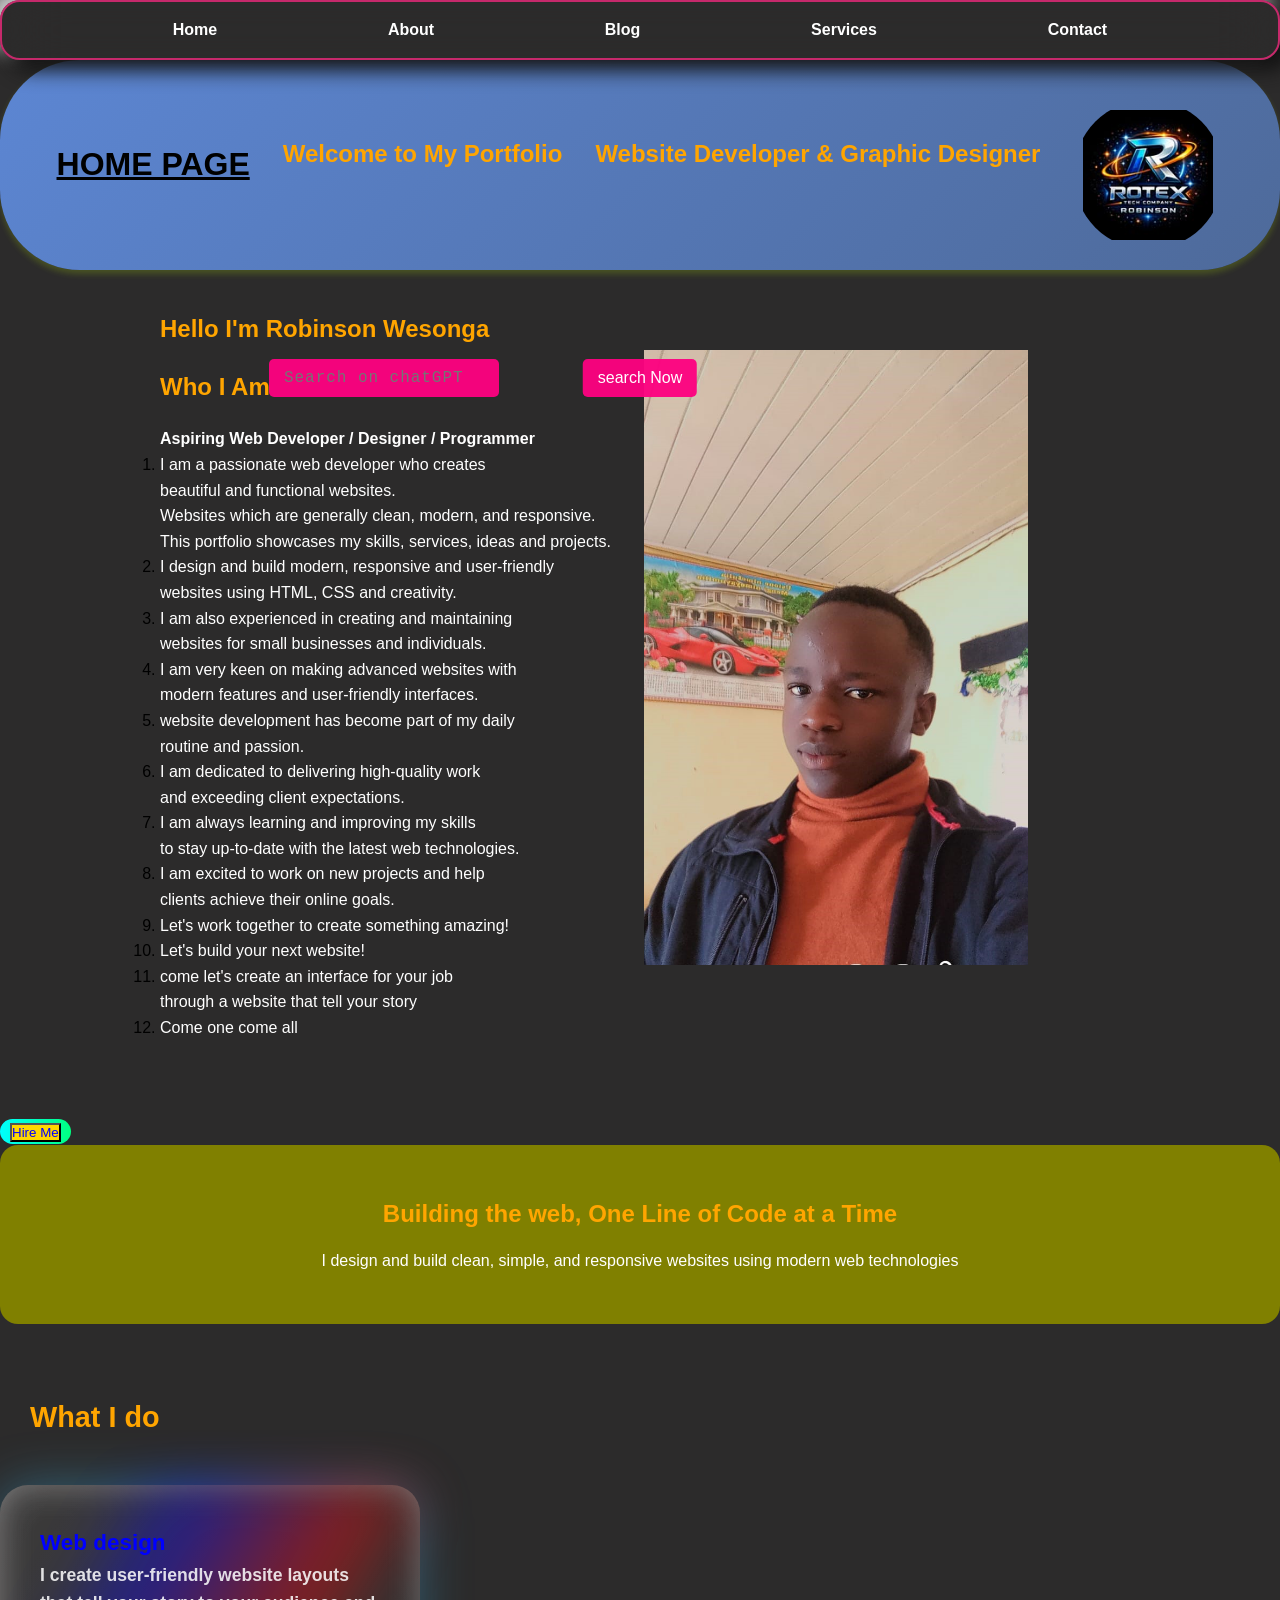
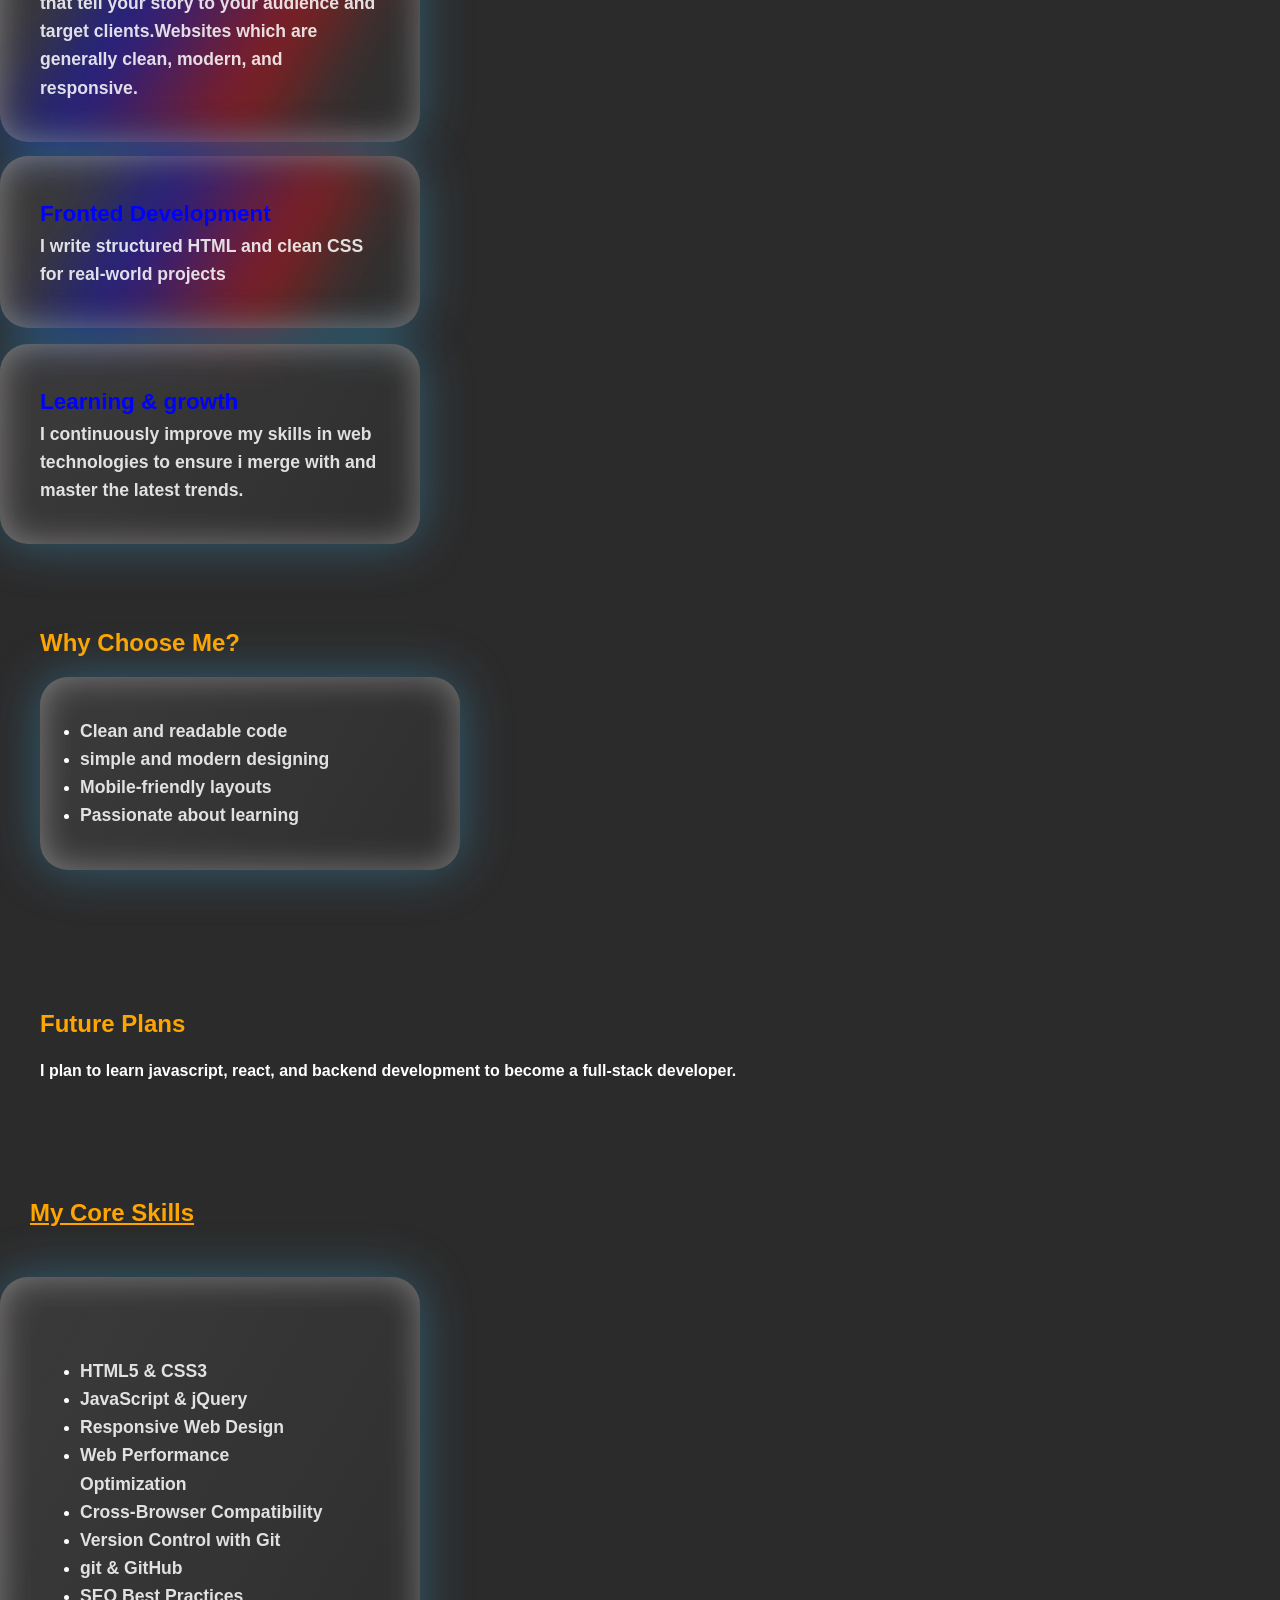
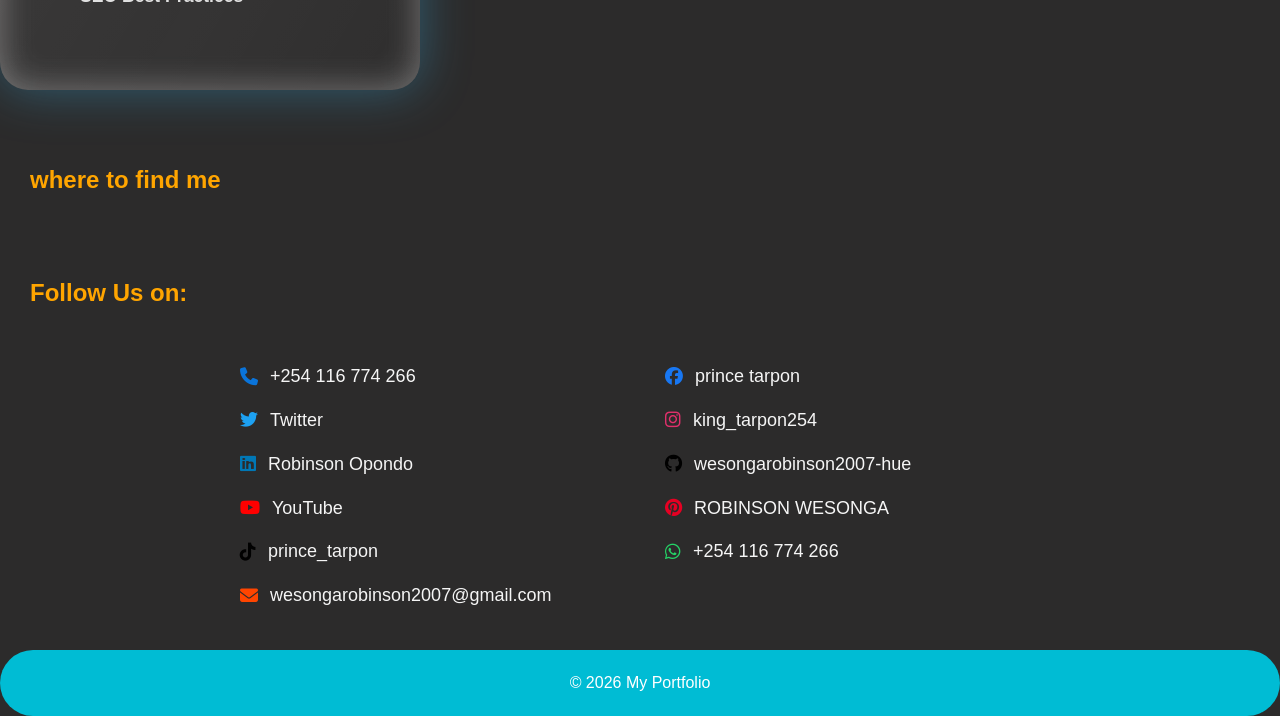
<file: index.html>
<!DOCTYPE html>
<html lang="en">

<head>
    <meta charset="UTF-8">
    <title>My Portfolio | Home</title>
    <!--CSS-->
    <link rel="stylesheet" href="style.css">
    <!--Font Awesome CDN for icons-->
    <link rel="stylesheet" href="https://cdnjs.cloudflare.com/ajax/libs/font-awesome/6.4.0/css/all.min.css">
</head>

<body>


    <nav class="sidebar">
        <ul>
            <li><a href="index.html">Home</a></li>
            <li><a href="about.html">About</a></li>
            <li><a href="blog.html">Blog</a></li>
            <li><a href="services.html">Services</a></li>
            <li><a href="contact.html">Contact</a></li>
        </ul>
    </nav>

    <header>
        <h1 style="color: black; text-decoration: underline;">HOME PAGE</h1>
        <h2>Welcome to My Portfolio</h1>
            <h2>Website Developer & Graphic Designer</h2>
            <img class="logo" src="images/642961616_18037178177574374_8759530237700538439_n.jpg" alt="image.png">
    </header>

    <form action="https://www.chatGPT.com/results">
        <input type="text" placeholder="Search on chatGPT" name="search_query" class="search-bar">


        <button class="search-button">search Now</button>
    </form>

    <main  class="main-body">
    
        <div class="main-body-div">
        <div class="main-div">
            </div>

        <h2>Hello I'm <span class="typing"></span></h1>

            <h2>Who I Am</h2>
            <p><b>Aspiring Web Developer / Designer / Programmer</b></p>
            <ol>
                <li>
                    <p>I am a passionate web developer who creates<br> beautiful and functional websites.<br>Websites
                        which are
                        generally clean, modern, and responsive.<br>This portfolio showcases my skills, services, ideas
                        and
                        projects.</p>
                </li>
                <li>
                    <p>
                        I design and build modern, responsive and user-friendly<br> websites using HTML, CSS and
                        creativity.
                    </p>
                </li>
                <li>
                    <p>I am also experienced in creating and maintaining<br> websites for small businesses and
                        individuals.</p>
                </li>
                <li>
                    <p> I am very keen on making advanced websites with<br> modern features and user-friendly
                        interfaces.</p>
                </li>
                <li>
                    <p>website development has become part of my daily<br> routine and passion.</p>
                </li>
                <li>
                    <p> I am dedicated to delivering high-quality work<br> and exceeding client expectations.</p>
                </li>
                <li>
                    <p> I am always learning and improving my skills<br> to stay up-to-date with the latest web
                        technologies.</p>
                </li>
                <li>
                    <p> I am excited to work on new projects and help <br>clients achieve their online goals.</p>
                </li>
                <li>
                    <p> Let's work together to create something amazing!</p>
                </li>
                <li>
                    <p>Let's build your next website!</p>
                </li>
                <li>
                    <p>come let's create an interface for your job<br> through a website that tell your story</p>
                </li>
                <li>
                    <p>Come one come all</p>
                </li>
            </ol>
        </div>
        

            <div>
            <img class="Home" src="images/WhatsApp Image 2026-03-26 at 9.16.12 PM.jpeg"
                alt="personal image">
            </div>
            </div>
            </main>
            <a href="contact.html" class="button"><button style="color: blue; background-color: gold;">Hire
                    Me</button></a>
    </section>

    <section class="hero">
        <h2>Building the web, One Line of Code at a Time</h2>
        <p>
            I design and build clean, simple, and responsive websites using modern web technologies
        </p>
    </section>

    <section class="Content" style="font-size: larger; color: blue;">
        <h2 style="padding: 30px;">What I do</h2>
        <div class="grid">
            <div class="card">
                <h3><b>Web design</h3>
                <p>I create user-friendly website layouts that tell your story to your audience and target
                    clients.Websites which are generally clean, modern, and responsive.</p>

            </div>

            <div class="card">
                <h3>Fronted Development</h3>
                <p>I write structured HTML and clean CSS for real-world projects</p>
            </div>
            <div class="card">
                <h3>Learning & growth</h3>
                <p>I continuously improve my skills in web technologies to ensure i merge with and master the latest
                    trends.</p>
            </div>
        </div>
    </section>

    <section style="padding: 40px;" class="Content">
        <h2>Why Choose Me?</h2>
        <div class="card">
            <ul style="color: white;">
                <li>
                    <p>Clean and readable code</p>
                </li>
                <li>
                    <p>simple and modern designing</p>
                </li>
                <li>
                    <p>Mobile-friendly layouts</p>
                </li>
                <li>
                    <p>Passionate about learning</p>
                </li>
            </ul>
        </div>
    </section>

    <section style="padding: 40px;" class="Content">
        <h2>Future Plans</h2>
        <p>
            I plan to learn javascript, react, and backend development to become a full-stack developer.
        </p>
    </section>




    <section class="Content">
        <h2 style="text-decoration: underline; padding: 30px;"><b>My Core Skills</b></h2>
        <div class="card">
            <ul style="padding: 40px; color: white;">
                <li>
                    <p>HTML5 & CSS3</p>
                </li>
                <li>
                    <p>JavaScript & jQuery
                </li>
                </li>
                <li>
                    <p>Responsive Web Design</p>
                </li>
                <li>
                    <p>Web Performance Optimization</p>
                </li>
                <li>
                    <p>Cross-Browser Compatibility</p>
                </li>
                <li>
                    <p>Version Control with Git</p>
                </li>
                <li>
                    <p>git & GitHub
                    <p>
                </li>
                <li>
                    <p>SEO Best Practices
                    <p>
                </li>
            </ul>
        </div>
    </section>

    <section>
        <h2 style="padding: 30px;">where to find me</h2>

        <h2 class="reach" style="padding: 30px;">Follow Us on:</b></h2>

        <ul class="contacts">
            <li><i class="fa-solid fa-phone phone"> </i><a href="tel:+254116774266">+254 116 774 266</a></li>
            <li><i class="fa-brands fa-facebook facebook"></i> <a href="https://facebook.com/Prince Tarpon"
                    target="_blank">prince tarpon</a></li>
            <li><i class="fa-brands fa-twitter twitter"></i><a href="https://twitter.com" target="_blank">Twitter</a>
            </li>
            <li><i class="fa-brands fa-instagram instagram"></i> <a href="https://instagram.com/king_tarpon254"
                    target="_blank">king_tarpon254</a></li>
            <li><i class="fa-brands fa-linkedin linkedin"></i> <a href="https://linkedin.com/in/Robinson Opondo"
                    target="_blank">Robinson Opondo</a></li>
            <li><i class="fa-brands fa-github github"></i> <a href="https://github.com/wesongarobinson2007-hue"
                    target="_blank">wesongarobinson2007-hue</a></li>
            <li><i class="fa-brands fa-youtube youtube"></i> <a href="https://youtube.com" target="_blank">YouTube</a>
            </li>
            <li><i class="fa-brands fa-pinterest pinterest"></i> <a href="https://pinterest.com/ROBINSON WESONGA"
                    target="_blank">ROBINSON WESONGA</a></li>
            <li><i class="fa-brands fa-tiktok tiktok"></i> <a href="https://www.tiktok.com/prince_tarpon"
                    target="_blank">prince_tarpon</a></li>
            <li> <i class="fa-brands fa-whatsapp whatsapp"></i> <a href="https://wa.me/254116774266"
                    target="_blank">+254 116 774 266</a></li>
            <li><i class="fa-solid fa-envelope email"></i><a
                    href="mailto:wesongarobinson2007@gmail.com">wesongarobinson2007@gmail.com</a> </li>
        </ul>
    </section>
    <script src="Script.js"></script>


    <footer>
        <p>© 2026 My Portfolio</p>
    </footer>

</body>

</html>
</file>
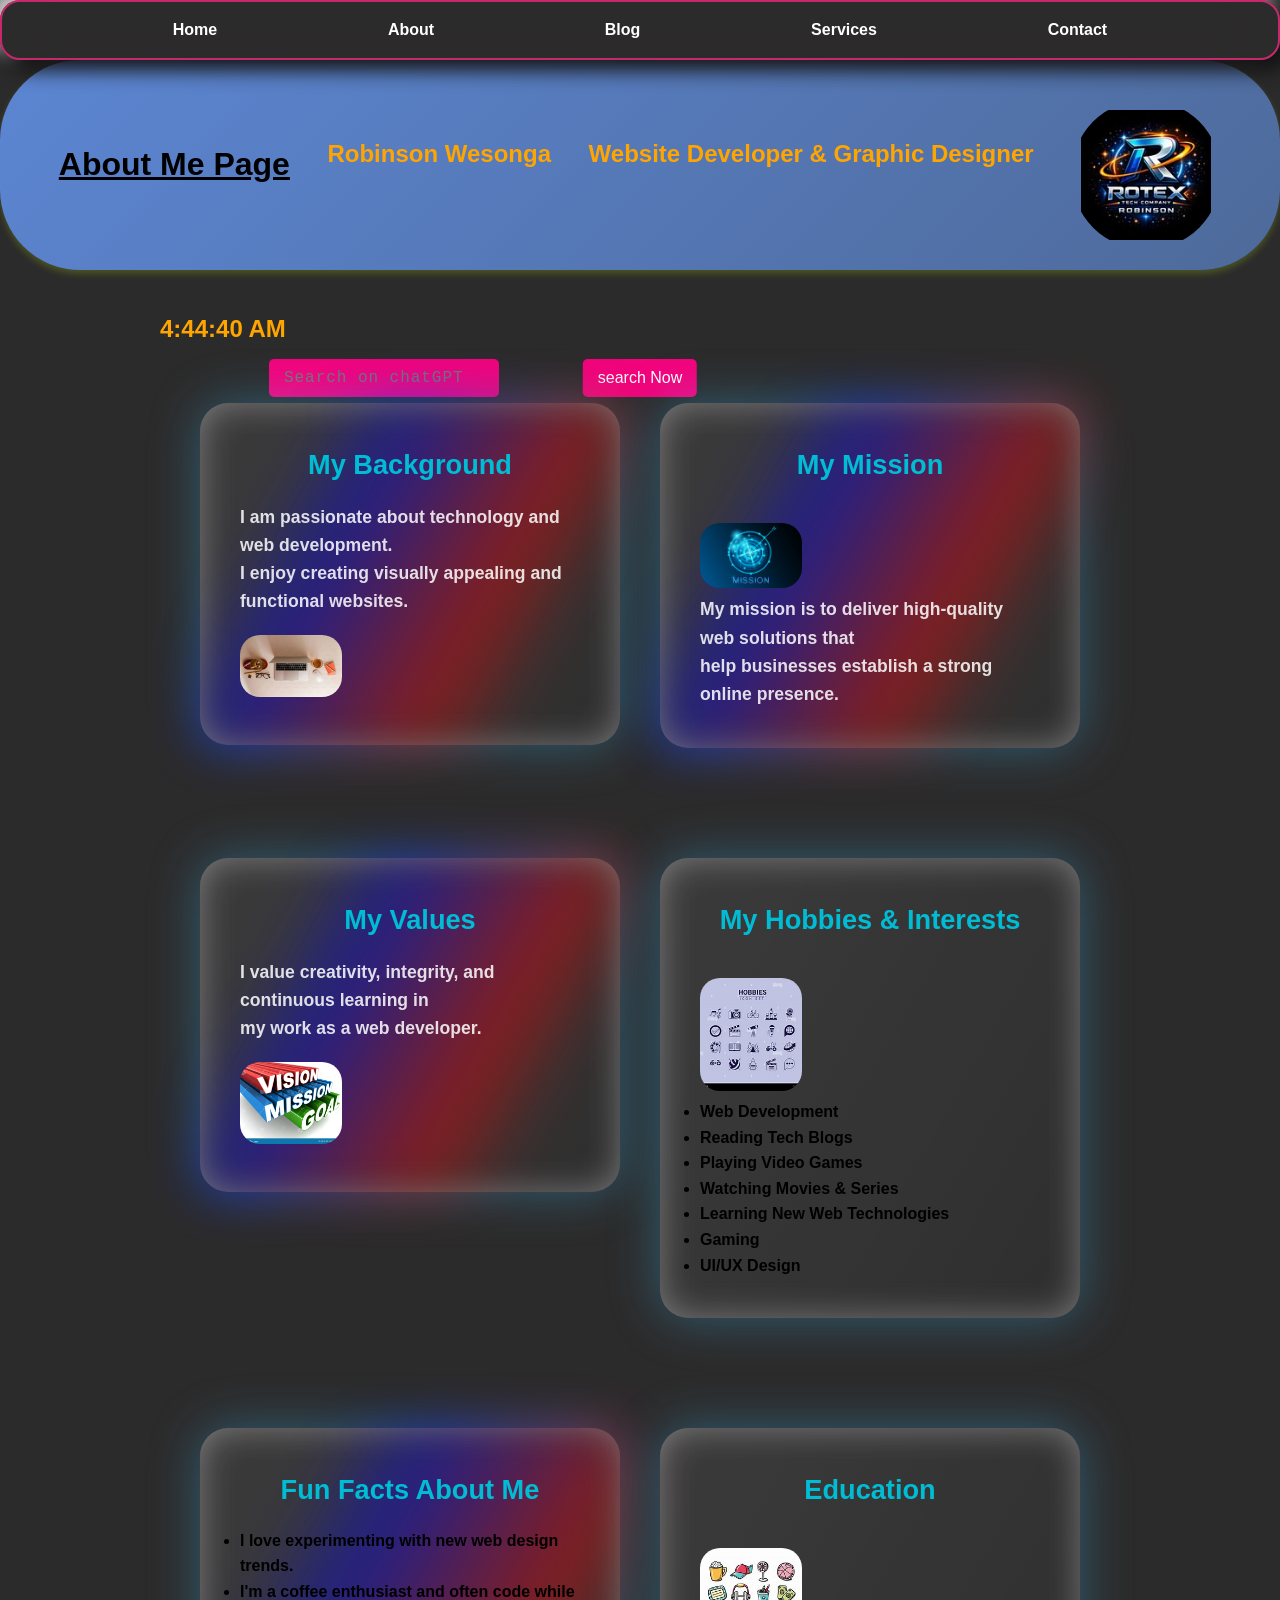
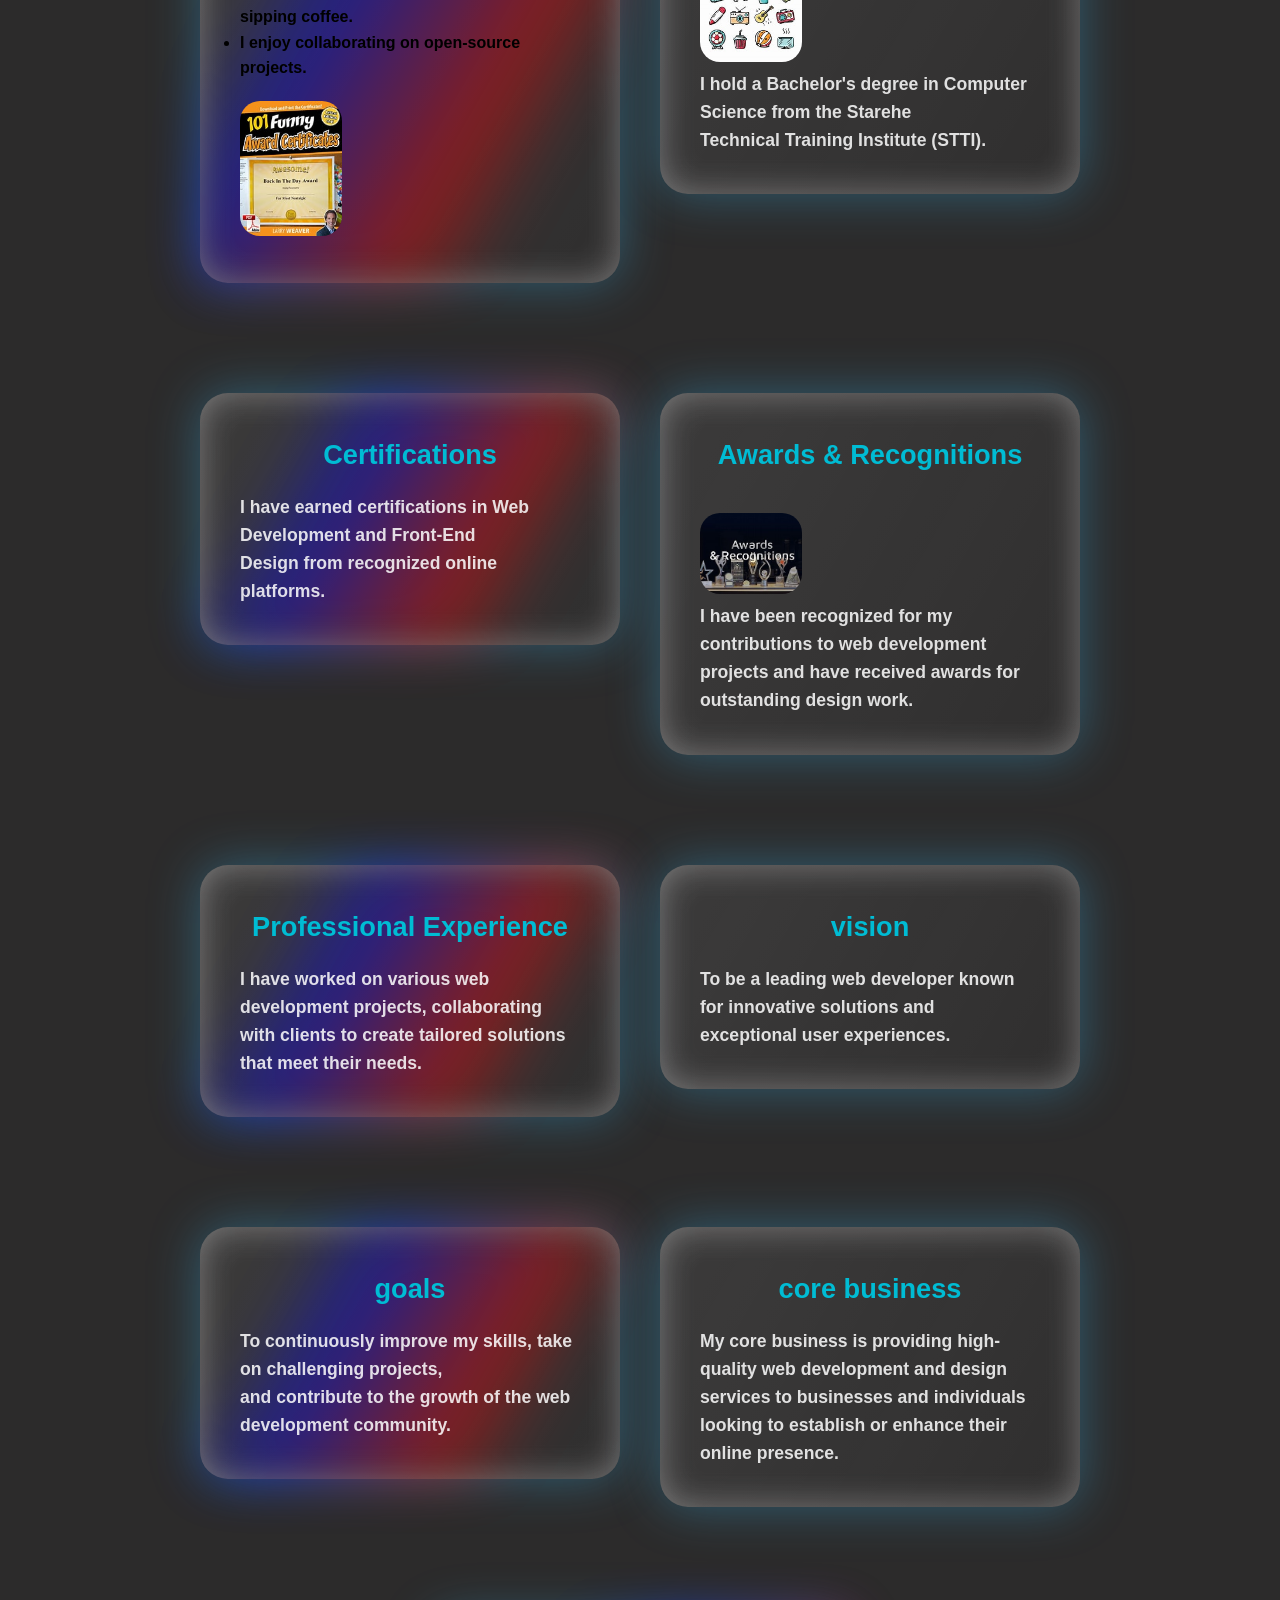
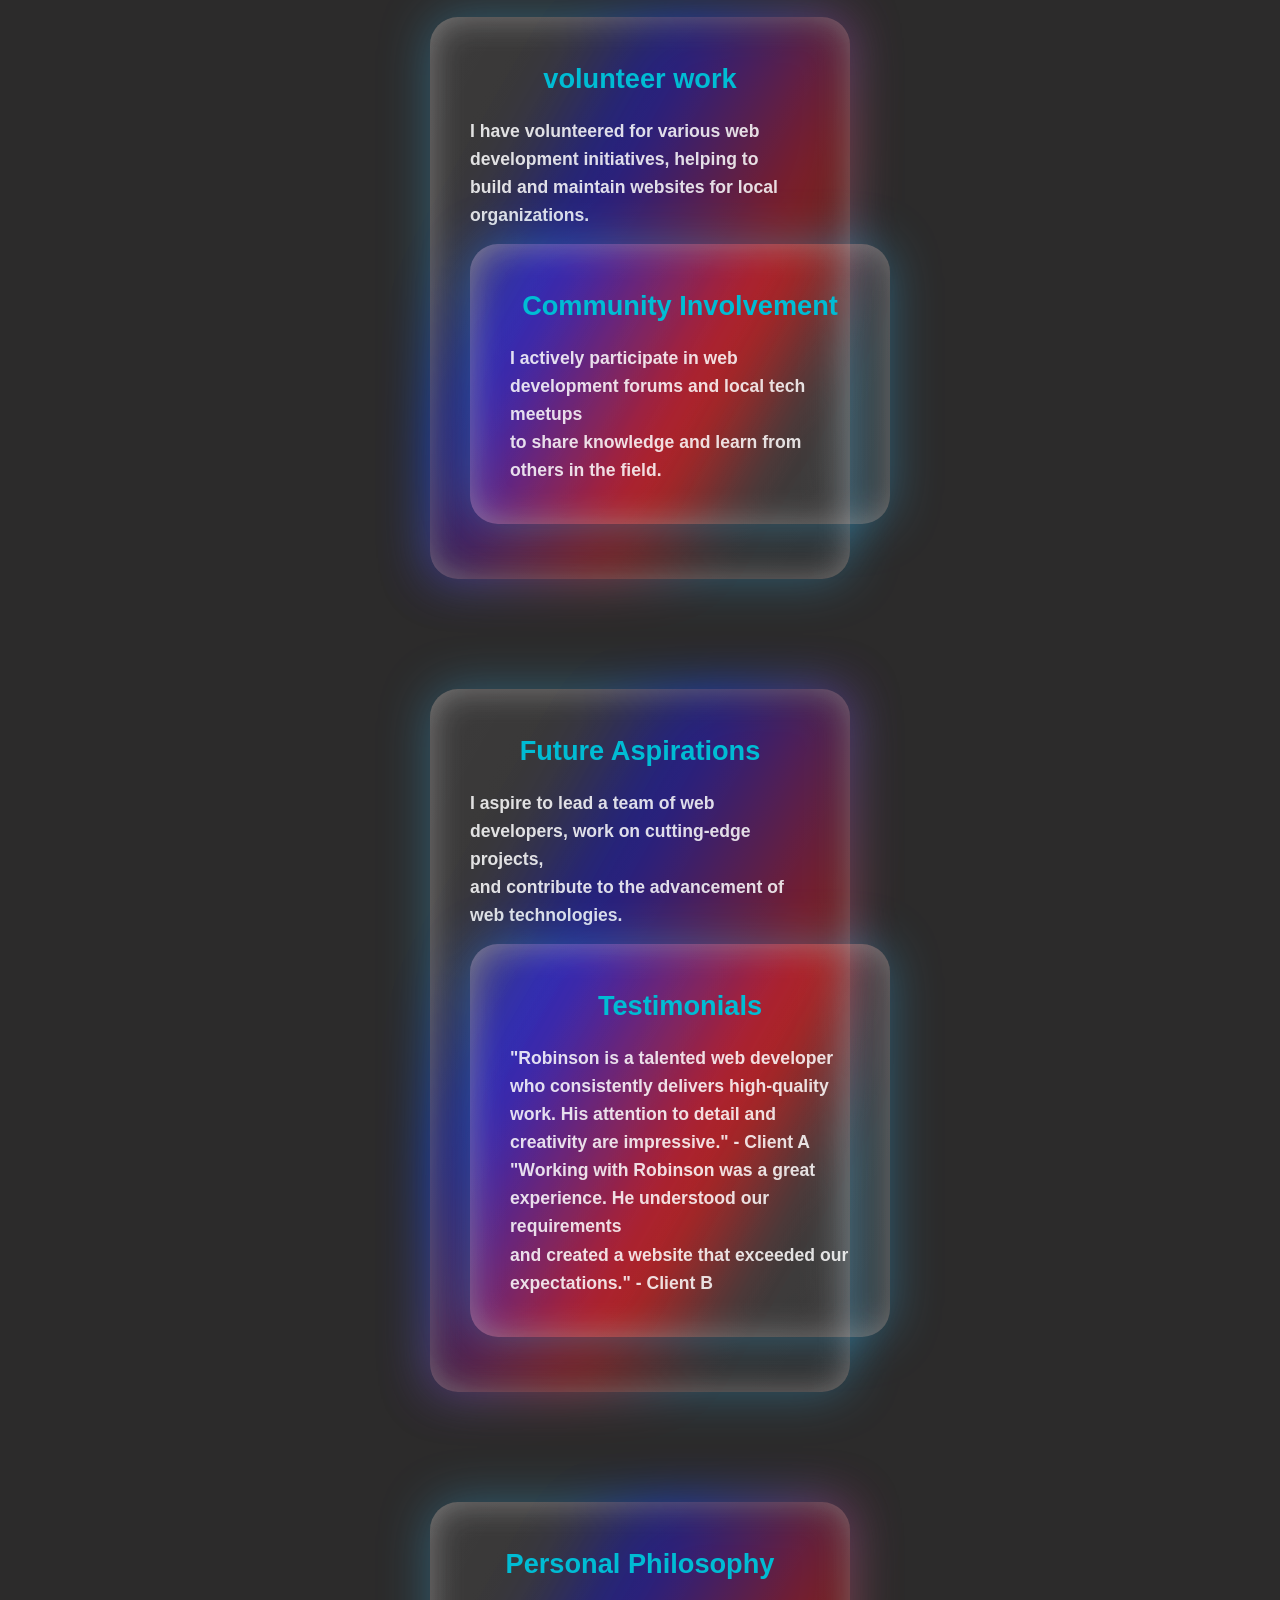
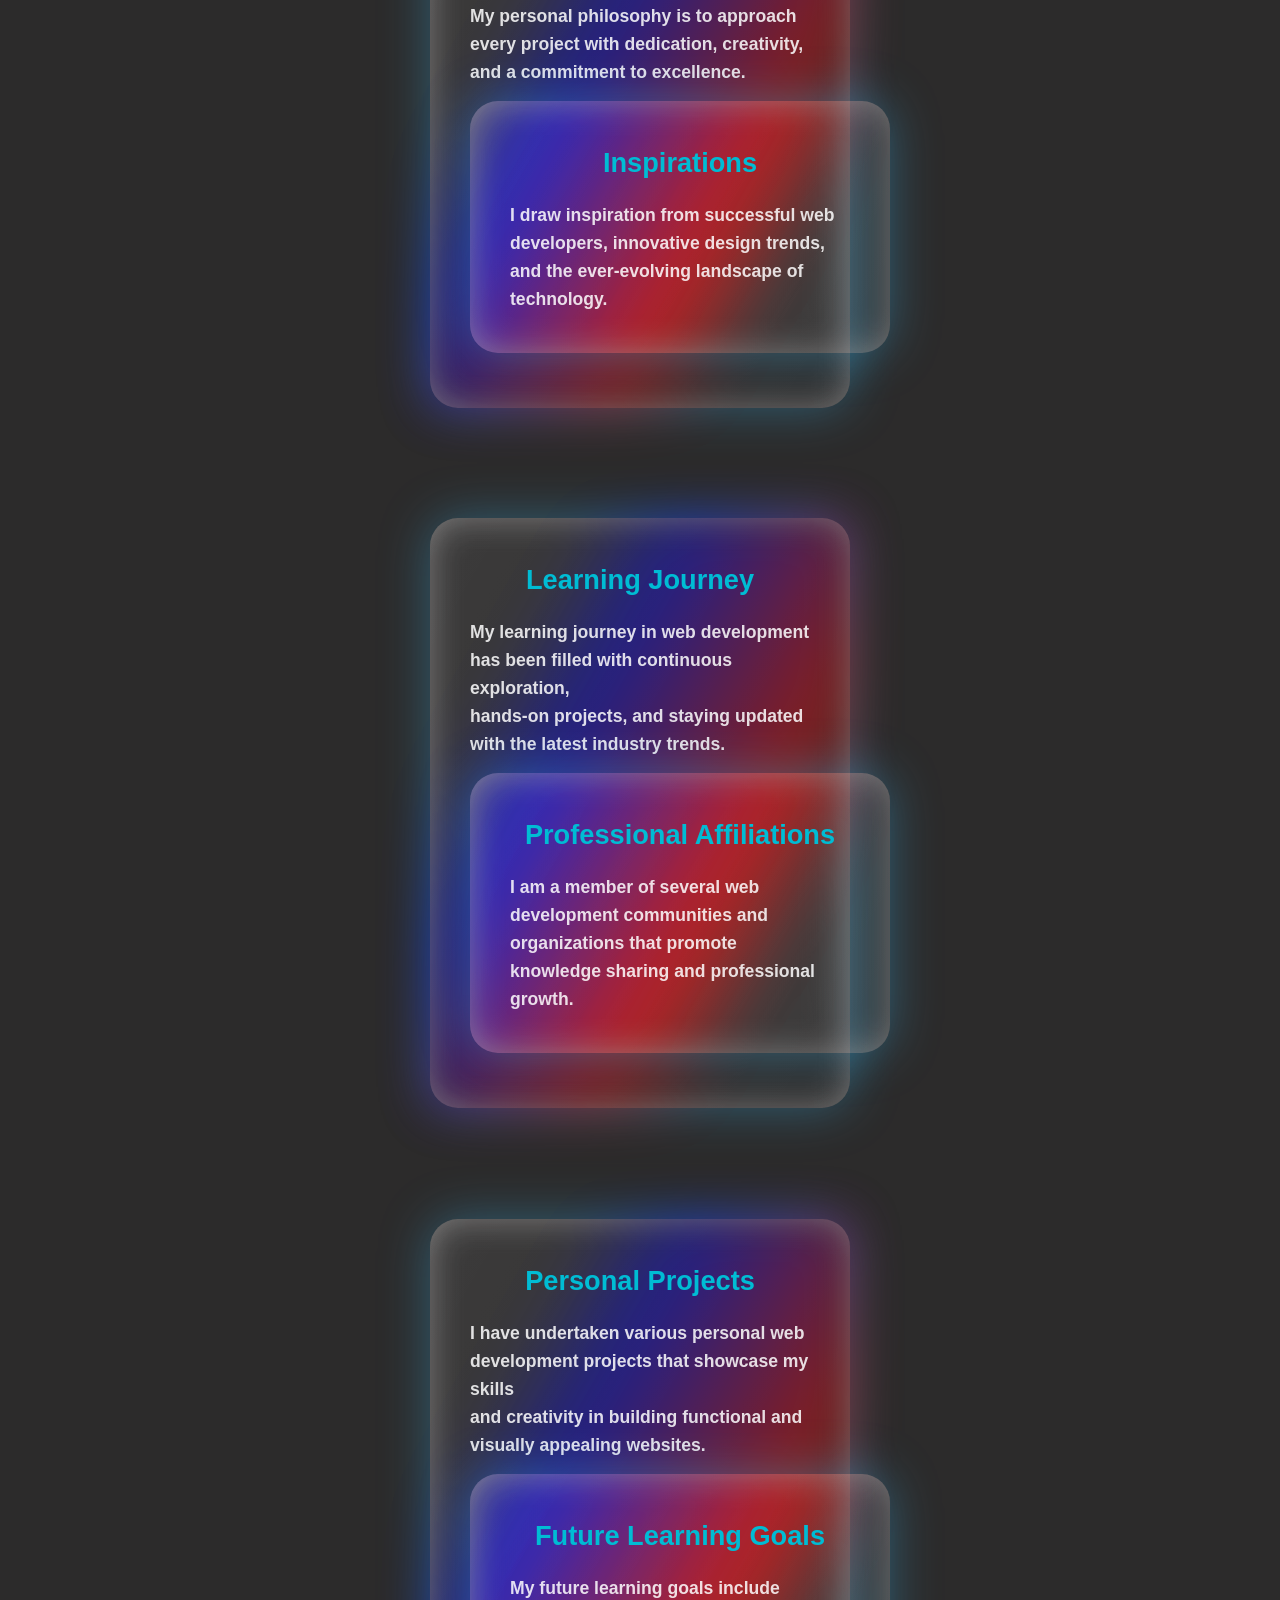
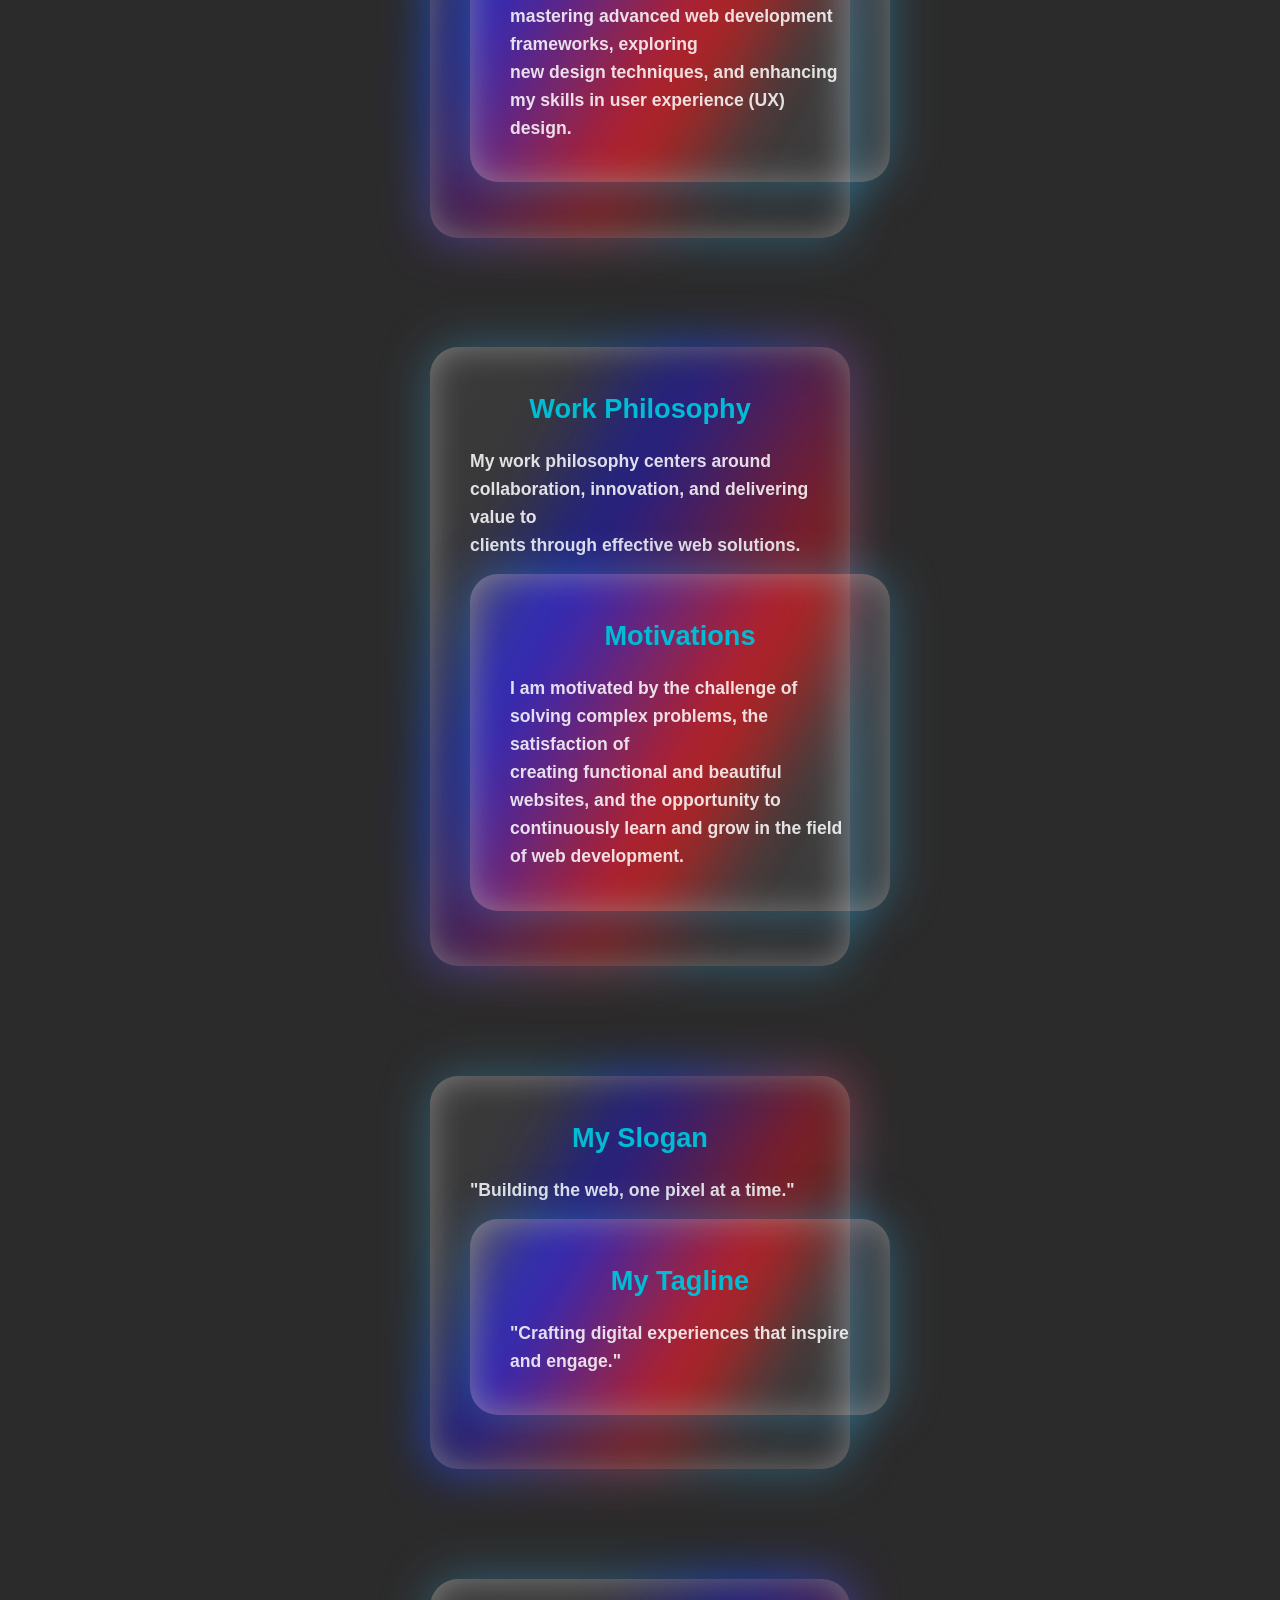
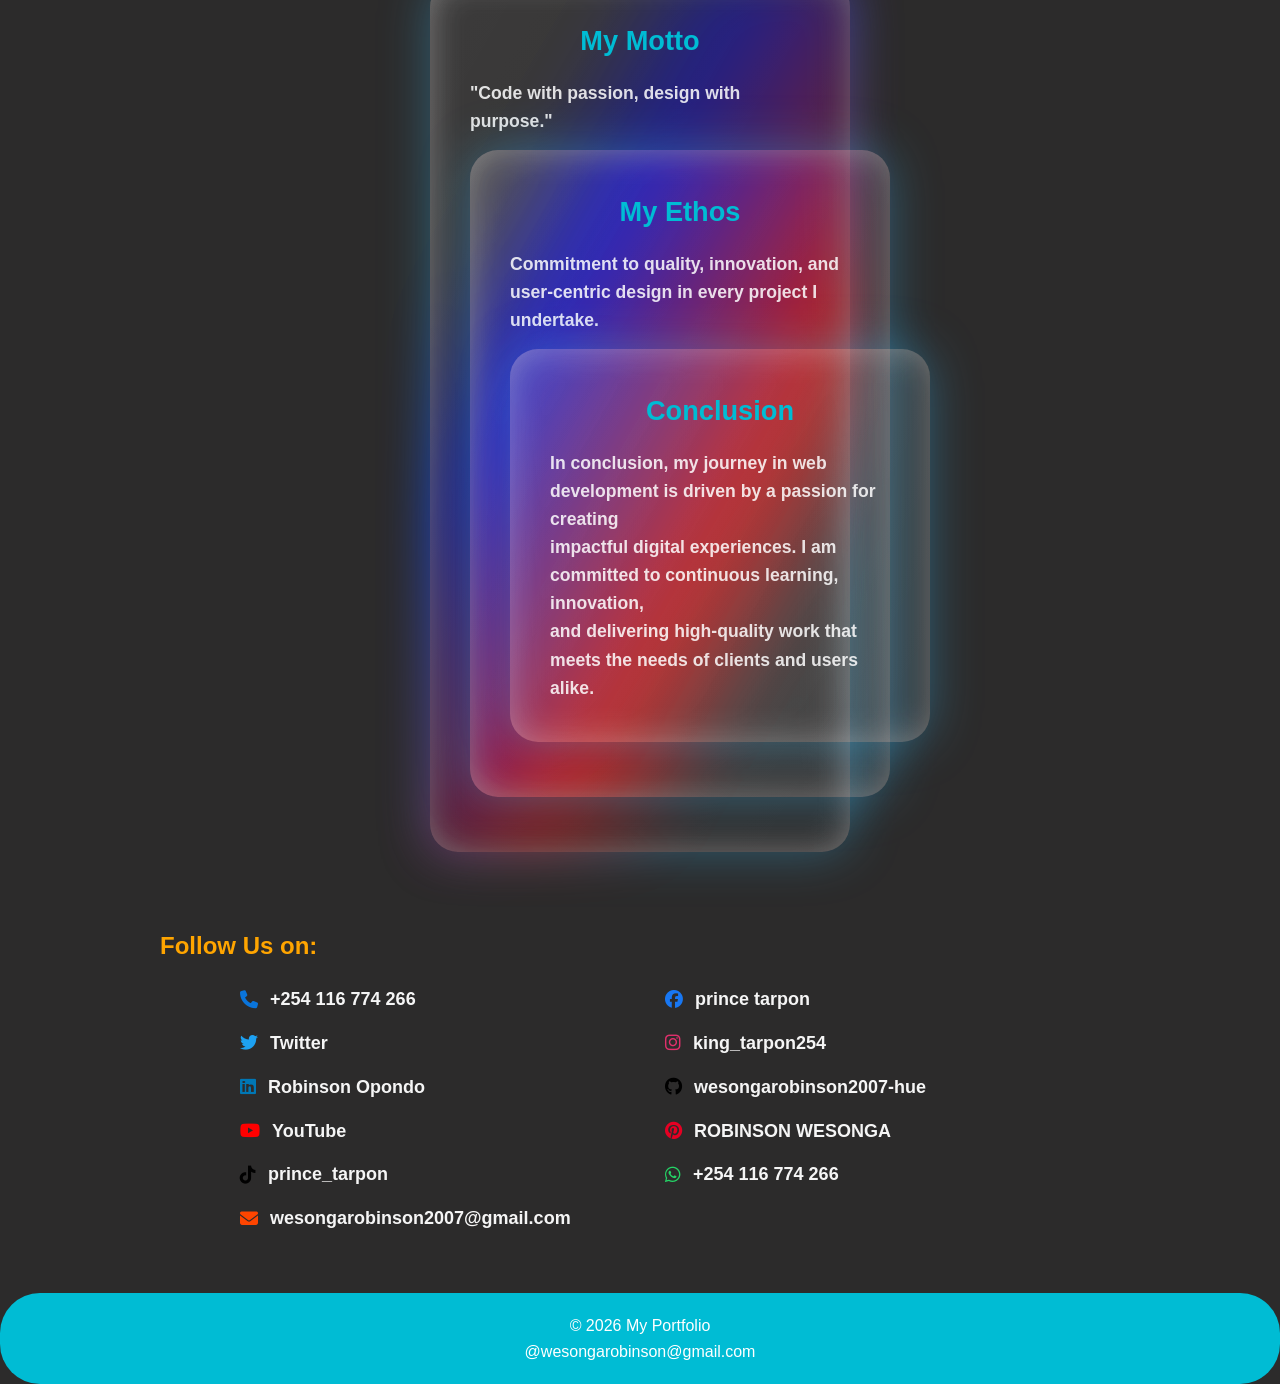
<file: about.html>
<!DOCTYPE html>
<html>

<head>
    <title>About Me</title>
    <!--CSS-->
    <link rel="stylesheet" href="style.css">
    <!--Font Awesome CDN for icons-->
    <link rel="stylesheet" href="https://cdnjs.cloudflare.com/ajax/libs/font-awesome/6.4.0/css/all.min.css">
</head>

<body>


    <nav class="sidebar">
        <ul>
            <li><a href="index.html">Home</a></li>
            <li><a href="about.html">About</a></li>
            <li><a href="blog.html">Blog</a></li>
            <li><a href="services.html">Services</a></li>
            <li><a href="contact.html">Contact</a></li>
        </ul>
    </nav>

    <header>
        <h1 style="text-decoration: underline; color: black;">About Me Page</h1>
        <h2 class="typing"></h2>
        <h2 class="typing">Website Developer & Graphic Designer</h2>
        <img class="logo" src="images/642961616_18037178177574374_8759530237700538439_n.jpg" alt="image.png">
    </header>

    <form action="https://www.chatGPT.com/results">
        <input type="text" placeholder="Search on chatGPT" name="search_query" class="search-bar">


        <button class="search-button">search Now</button>
    </form>

    <main>
        <h2 id="timebox"></h2>

        <!--== My Background section==-->
        <section class="one">
            <div class="card">
                <h2 style="text-align: center;"><b>My Background</h2>
                <div class="mission">
                    <p>
                        I am passionate about technology and web development.<br> I enjoy creating visually appealing
                        and
                        functional
                        websites.
                    </p>
                    <img class="image" src="images/OIP.webp" alt="">
                </div>
            </div>


            <!--== My Mission section==-->

            <div class="card">
                <h2 style="text-align: center;">My Mission</h2>
                <div class="mission">
                    <img class="image"
                        src="images/futuristic-mission-concept-an-arrow-and-darts-target-glowing-symbols-and-text-technology-abstract-mission-illustration-graphic-design-concept-of-business-mission-glow-in-the-dark-background-vector.jpg"
                        alt="">
                    <p>
                        My mission is to deliver high-quality web solutions that<br> help businesses establish a strong
                        online
                        presence.
                    </p>
                </div>
            </div>
        </section>

        <!--== My Values section ==-->
        <section class="one">
            <div class="card">
                <h2 style="text-align: center;">My Values</h2>
                <div class="mission">
                    <p>
                        I value creativity, integrity, and continuous learning in<br> my work as a web developer.
                    </p>
                    <img class="image" src="images/vision-mission-concept-words-goal-zooming-view-44158782.webp" alt="">
                </div>
            </div>


            <!--== My Hobbies & Interests section ==-->

            <div class="card">
                <h2 style="text-align: center;">My Hobbies & Interests</h2>
                <div class="mission">
                    <img class="image" src="images/OIP.jpg" alt="">
                    <ul>
                        <li>Web Development</li>
                        <li>Reading Tech Blogs</li>
                        <li>Playing Video Games</li>
                        <li>Watching Movies & Series</li>
                        <li>Learning New Web Technologies</li>
                        <li>Gaming</li>
                        <li>UI/UX Design</li>
                    </ul>
                </div>
            </div>
        </section>

        <!--== Fun Facts About Me section ==-->
        <section class="one">
            <div class="card">
                <h2 style="text-align: center;">Fun Facts About Me</h2>
                <div class="mission">
                    <ul>
                        <li>I love experimenting with new web design trends.</li>
                        <li>I'm a coffee enthusiast and often code while sipping coffee.</li>
                        <li>I enjoy collaborating on open-source projects.</li>
                    </ul>
                    <img class="image" src="images/OIP (1).jpg" alt="">
                </div>
            </div>

            <!--== Education section ==-->

            <div class="card">
                <h2 style="text-align: center;">Education</h2>
                <div class="mission">
                    <img class="image" src="images/OIP (2).jpg" alt="">

                    <p>I hold a Bachelor's degree in Computer Science from the Starehe<br> Technical Training Institute
                        (STTI).
                    </p>
                </div>
            </div>
        </section>

        <!--== Certifications section ==-->
        <section class="one">
            <div class="card">
                <h2 style="text-align: center;">Certifications</h2>
                <div class="mission">
                    <p>I have earned certifications in Web Development and Front-End<br> Design from recognized online
                        platforms.
                    </p>
                </div>
            </div>


            <!--== Awards & Recognitions section ==-->

            <div class="card">
                <h2 style="text-align: center;">Awards & Recognitions</h2>
                <div class="mission">

                    <img class="image" src="images/OIP (3).jpg" alt="">
                    <p>
                        I have been recognized for my contributions to web development
                        projects and have received awards for outstanding design work.
                    </p>
                </div>
            </div>
        </section>

        <!--== Professional Experience section ==-->
        <section class="one">
            <div class="card">
                <h2 style="text-align: center;">Professional Experience</h2>
                <div class="mission">
                    <p>I have worked on various web development projects, collaborating<br> with clients to create
                        tailored
                        solutions that meet their needs.</p>
                </div>
            </div>


            <!--== Vision section ==-->

            <div class="card">
                <h2 style="text-align: center;">vision</h2>
                <div class="mission">
                    <p>To be a leading web developer known for innovative solutions and<br> exceptional user
                        experiences.</p>
                </div>
            </div>
        </section>

        <!--== Goals section ==-->
        <section class="one">
            <div class="card">
                <h2 style="text-align: center;">goals</h2>
                <div class="mission">
                    <p>To continuously improve my skills, take on challenging projects,<br> and contribute to the growth
                        of the
                        web
                        development community.</p>
                </div>
            </div>

            <!--==our core business section-->

            <div class="card">
                <h2 style="text-align: center;">core business</h2>
                <div class="mission">
                    <p>My core business is providing high-quality web development and design<br> services to businesses
                        and
                        individuals looking to establish or enhance their online presence.</p>
        </section>

        <!--== Volunteer Work section ==-->
        <section class="one">
            <div class="card">
                <h2 style="text-align: center;">volunteer work</h2>
                <div class="mission">
                    <p>I have volunteered for various web development initiatives, helping to<br> build and maintain
                        websites
                        for
                        local organizations.</p>


                    <!--== Community Involvement section ==-->

                    <div class="card">
                        <h2 style="text-align: center;">Community Involvement</h2>
                        <div class="mission">
                            <p>I actively participate in web development forums and local tech meetups<br> to share
                                knowledge and learn
                                from
                                others in the field.</p>
        </section>

        <!--== Future Aspirations section ==-->
        <section class="one">
            <div class="card">
                <h2 style="text-align: center;">Future Aspirations</h2>
                <div class="mission">
                    <p>I aspire to lead a team of web developers, work on cutting-edge projects,<br> and contribute to
                        the
                        advancement of web technologies.</p>


                    <!--== Testimonials section section==-->

                    <div class="card">
                        <h2 style="text-align: center;">Testimonials</h2>
                        <div class="mission">
                            <p>"Robinson is a talented web developer who consistently delivers high-quality<br> work.
                                His attention to
                                detail and creativity are impressive." - Client A</p>
                            <p>"Working with Robinson was a great experience. He understood our requirements<br> and
                                created a website
                                that
                                exceeded our expectations." - Client B</p>
        </section>

        <!--== Personal Philosophy section-->
        <section class="one">
            <div class="card">
                <h2 style="text-align: center;">Personal Philosophy</h2>
                <div class="mission">
                    <p>My personal philosophy is to approach every project with dedication, creativity,<br> and a
                        commitment to
                        excellence.</p>


                    <!--== Inspirations section==-->

                    <div class="card">
                        <h2 style="text-align: center;">Inspirations</h2>
                        <div class="mission">
                            <p>I draw inspiration from successful web developers, innovative design trends,<br> and the
                                ever-evolving
                                landscape of technology.</p>
                        </div>
        </section>

        <!--== Learning Journey section==-->
        <section class="one">
            <div class="card">
                <h2 style="text-align: center;">Learning Journey</h2>
                <div class="mission">
                    <p>My learning journey in web development has been filled with continuous exploration,<br> hands-on
                        projects, and staying updated with the latest industry trends.</p>
                </div>


                <!--== Personal Affiliation Section==-->

                <div class="card">
                    <h2 style="text-align: center;">Professional Affiliations</h2>
                    <div class="mission">
                        <p>I am a member of several web development communities and organizations that promote<br>
                            knowledge sharing
                            and professional growth.</p>
                    </div>
        </section>

        <!--== Personal Project Section==-->
        <section class="one">
            <div class="card">
                <h2 style="text-align: center;">Personal Projects</h2>
                <div class="mission">
                    <p>I have undertaken various personal web development projects that showcase my skills<br> and
                        creativity in
                        building functional and visually appealing websites.</p>
                </div>

                <!--== Future Learning Goal Section==-->

                <div class="card">
                    <h2 style="text-align: center;">Future Learning Goals</h2>
                    <div class="mission">
                        <p>My future learning goals include mastering advanced web development frameworks, exploring<br>
                            new design
                            techniques, and enhancing my skills in user experience (UX) design.</p>
                    </div>
        </section>

        <!--== Work Philosophy section ==-->
        <section class="one">
            <div class="card">
                <h2 style="text-align: center;">Work Philosophy</h2>
                <div class="mission">
                    <p>My work philosophy centers around collaboration, innovation, and delivering value to<br> clients
                        through
                        effective web solutions.</p>
                </div>


                <!--== Motivations section ==-->

                <div class="card">
                    <h2 style="text-align: center;">Motivations</h2>
                    <div class="mission">
                        <p>I am motivated by the challenge of solving complex problems, the satisfaction of<br> creating
                            functional
                            and
                            beautiful websites, and the opportunity to <br>continuously learn and grow in the field of
                            web
                            development.
                        </p>
                    </div>
        </section>

        <!--== My Slogan Section ==-->
        <section class="one">
            <div class="card">
                <h2 style="text-align: center;">My Slogan</h2>
                <div class="mission">
                    <p>"Building the web, one pixel at a time."</p>
                </div>


                <!--== tagline section ==-->

                <div class="card">
                    <h2 style="text-align: center;">My Tagline</h2>
                    <div class="mission">
                        <p>"Crafting digital experiences that inspire and engage."</p>
                    </div>
        </section>

        <!--== my motto section ==-->
        <section class="one">
            <div class="card">
                <h2 style="text-align: center;">My Motto</h2>
                <div class="mission">
                    <p>"Code with passion, design with purpose."</p>
                </div>


                <!--== My Ethos Section ==-->

                <div class="card">
                    <h2 style="text-align: center;">My Ethos</h2>
                    <div class="mission">
                        <p>Commitment to quality, innovation, and user-centric design in every project I undertake.</p>
                    </div>


                    <!--== conclusion section ==-->

                    <div class="card">
                        <h2 style="text-align: center;">Conclusion</h2>
                        <div class="mission">
                            <p>In conclusion, my journey in web development is driven by a passion for creating<br>
                                impactful digital
                                experiences. I am committed to continuous learning, innovation, <br>and delivering
                                high-quality work
                                that
                                meets the needs of clients and users alike.</p>
                        </div>
        </section>
        <h2 class="reach">Follow Us on:</h2>

        <ul class="contacts">
            <li><i class="fa-solid fa-phone phone"> </i><a href="tel:+254116774266">+254 116 774 266</a></li>
            <li><i class="fa-brands fa-facebook facebook"></i> <a href="https://facebook.com/Prince Tarpon"
                    target="_blank">prince tarpon</a></li>
            <li><i class="fa-brands fa-twitter twitter"></i><a href="https://twitter.com" target="_blank">Twitter</a>
            </li>
            <li><i class="fa-brands fa-instagram instagram"></i> <a href="https://instagram.com/king_tarpon254"
                    target="_blank">king_tarpon254</a></li>
            <li><i class="fa-brands fa-linkedin linkedin"></i> <a href="https://linkedin.com/in/Robinson Opondo"
                    target="_blank">Robinson Opondo</a></li>
            <li><i class="fa-brands fa-github github"></i> <a href="https://github.com/wesongarobinson2007-hue"
                    target="_blank">wesongarobinson2007-hue</a></li>
            <li><i class="fa-brands fa-youtube youtube"></i> <a href="https://youtube.com" target="_blank">YouTube</a>
            </li>
            <li><i class="fa-brands fa-pinterest pinterest"></i> <a href="https://pinterest.com/ROBINSON WESONGA"
                    target="_blank">ROBINSON WESONGA</a></li>
            <li><i class="fa-brands fa-tiktok tiktok"></i> <a href="https://www.tiktok.com/prince_tarpon"
                    target="_blank">prince_tarpon</a></li>
            <li> <i class="fa-brands fa-whatsapp whatsapp"></i> <a href="https://wa.me/254116774266"
                    target="_blank">+254 116 774 266</a></li>
            <li><i class="fa-solid fa-envelope email"></i><a
                    href="mailto:wesongarobinson2007@gmail.com">wesongarobinson2007@gmail.com</a> </li>
        </ul>

        </b>
        <script src="Script.js"></script>

    </main>


</body>
<footer>

    <p>© 2026 My Portfolio</p>
    <p>@wesongarobinson@gmail.com</p>
</footer>


</html>
</file>
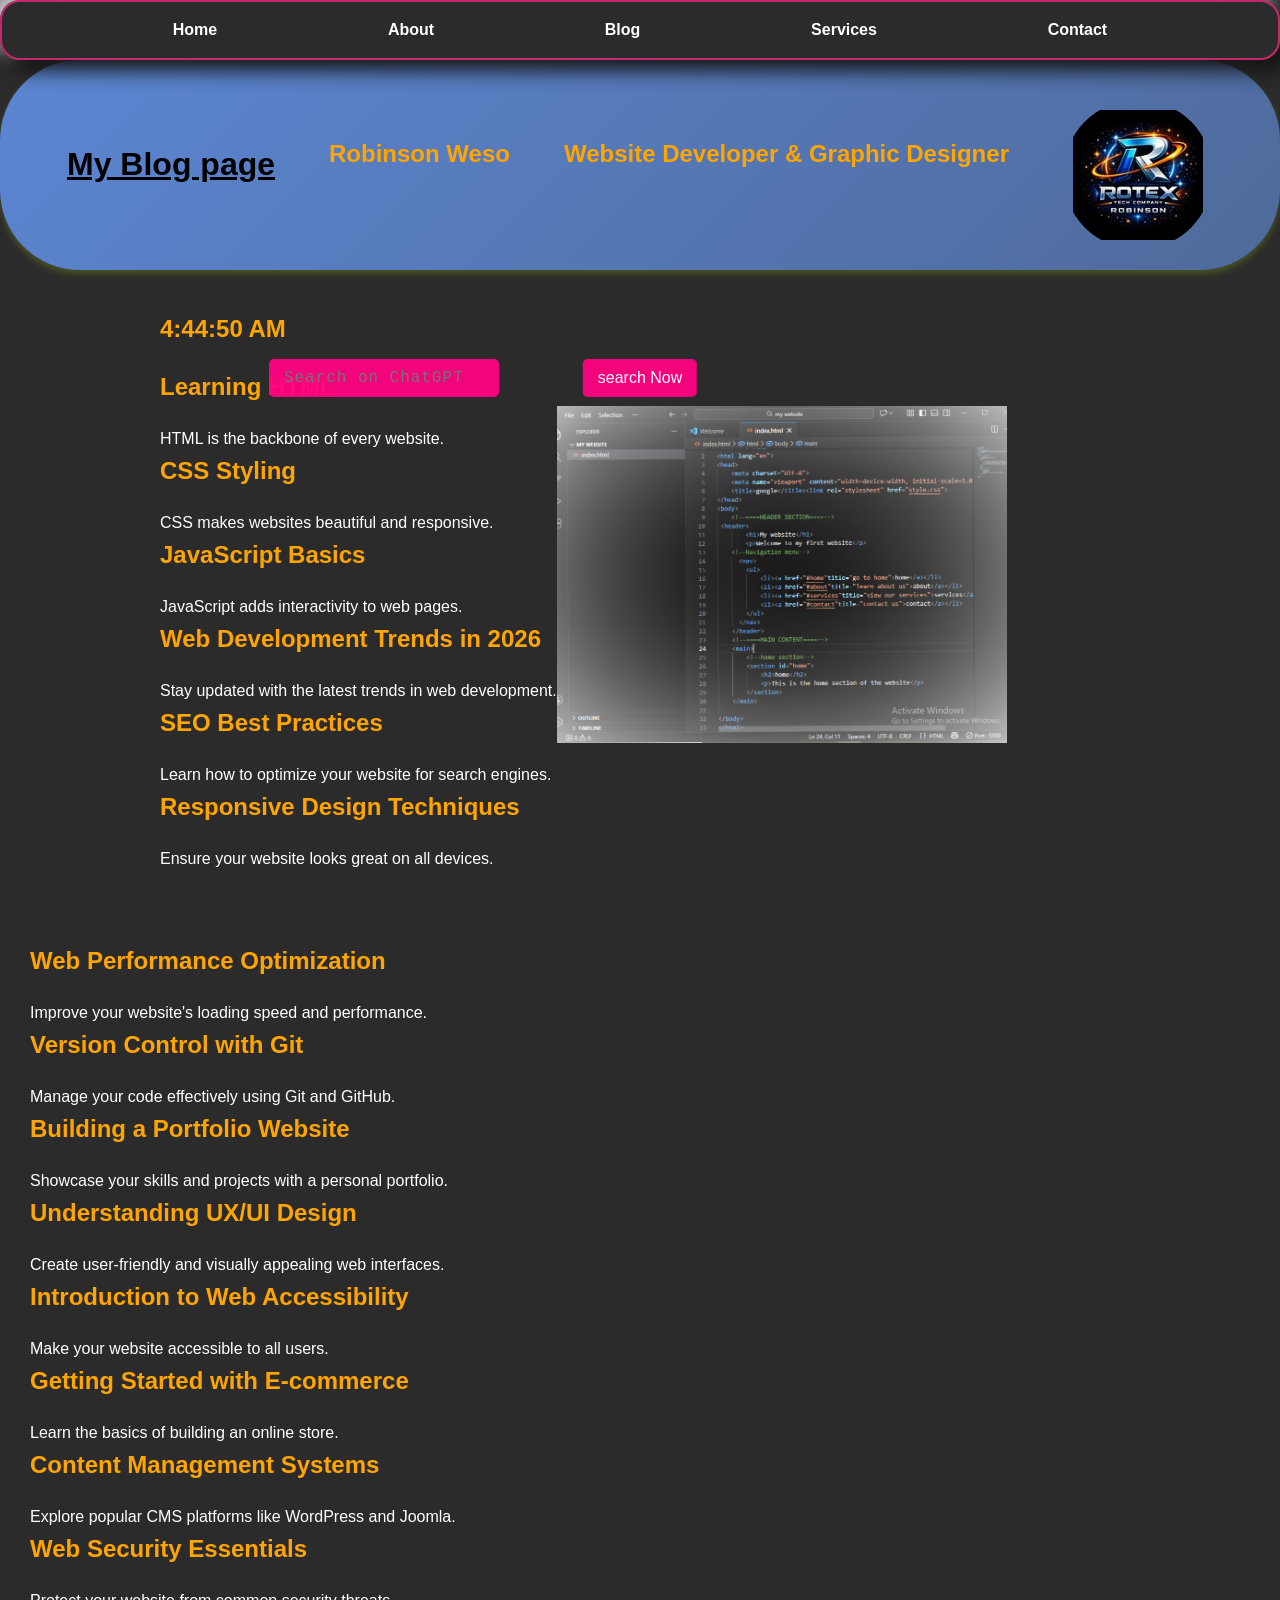
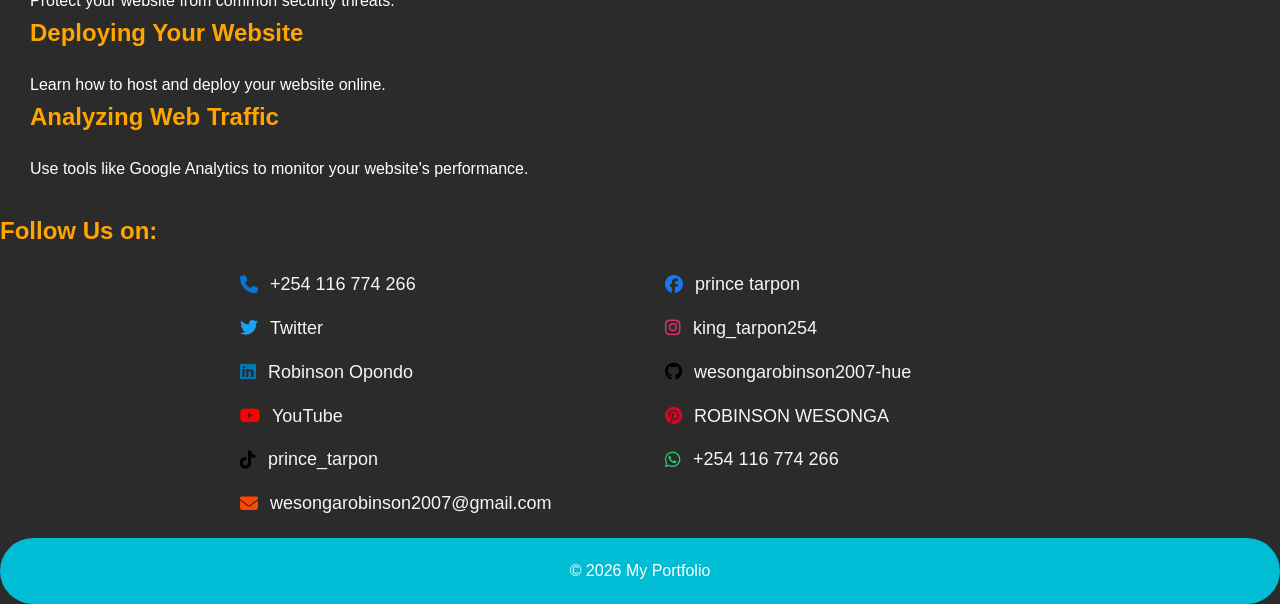
<file: blog.html>
<!DOCTYPE html>
<html>

<head>
    <title>Blog</title>
    <!--CSS-->
    <link rel="stylesheet" href="style.css">
    <!--Font Awesome CDN for icons-->
    <link rel="stylesheet" href="https://cdnjs.cloudflare.com/ajax/libs/font-awesome/6.4.0/css/all.min.css">
</head>

<body>


    <nav class="sidebar">
        <ul>
            <li><a href="index.html">Home</a></li>
            <li><a href="about.html">About</a></li>
            <li><a href="blog.html">Blog</a></li>
            <li><a href="services.html">Services</a></li>
            <li><a href="contact.html">Contact</a></li>
        </ul>
    </nav>

    <header>
        <h1 style="text-decoration: underline; color: black" ;>My Blog page</h1>
        <h2 class="typing"></h2>
        <h2>Website Developer & Graphic Designer</h2>
        <img class="logo" src="images/642961616_18037178177574374_8759530237700538439_n.jpg" alt="image.png">
    </header>

   <form action="https://www.chatgpt.com/results">
    
        <input type="text" placeholder="Search on ChatGPT" name="search_query" class="search-bar">


        <button class="search-button">search Now</button>
    </form>

    <main  class="main-body">
    
        <div class="main-body-div">
        <div class="main-div">
            </div>
        <h2 id="timebox"></h2>
    
            <h2>Learning HTML</h2>
            <p>HTML is the backbone of every website.</p>
        
    
            <h2>CSS Styling</h2>
            <p>CSS makes websites beautiful and responsive.</p>
        
    
            <h2>JavaScript Basics</h2>
            <p>JavaScript adds interactivity to web pages.</p>
        
    

            <h2>Web Development Trends in 2026</h2>
            <p>Stay updated with the latest trends in web development.</p>
        
    
            <h2>SEO Best Practices</h2>
            <p>Learn how to optimize your website for search engines.</p>

        
    
            <h2>Responsive Design Techniques</h2>

            <p>Ensure your website looks great on all devices.</p>

             </div>

             
        

            <div>
            <img class="Home" src="images/coding.PNG"
                alt="personal image">
            </div>
            </div>
            </main>
    
            <div class="mwecheche">
            <h2>Web Performance Optimization</h2>
            <p>Improve your website's loading speed and performance.</p>
        
    
            <h2>Version Control with Git</h2>
            <p>Manage your code effectively using Git and GitHub.</p>
        
    
            <h2>Building a Portfolio Website</h2>
            <p>Showcase your skills and projects with a personal portfolio.</p>
            
    
            <h2>Understanding UX/UI Design</h2>
            <p>Create user-friendly and visually appealing web interfaces.
        
        <h2>Introduction to Web Accessibility</h2>
        <p>Make your website accessible to all users.</p>
        
        <h2>Getting Started with E-commerce</h2>
        <p>Learn the basics of building an online store.</p>
        
        <h2>Content Management Systems</h2>
        <p>Explore popular CMS platforms like WordPress and Joomla.</p>
        
        <h2>Web Security Essentials</h2>
        <p>Protect your website from common security threats.</p>
        
        <h2>Deploying Your Website</h2>
        <p>Learn how to host and deploy your website online.</p>
        
        <h2>Analyzing Web Traffic</h2>
        <p>Use tools like Google Analytics to monitor your website's performance.</p>
        
            </div>
         

        <h2 class="reach">Follow Us on:</h2>

        <ul class="contacts">
            <li><i class="fa-solid fa-phone phone"> </i><a href="tel:+254116774266">+254 116 774 266</a></li>
            <li><i class="fa-brands fa-facebook facebook"></i> <a href="https://facebook.com/Prince Tarpon"
                    target="_blank">prince tarpon</a></li>
            <li><i class="fa-brands fa-twitter twitter"></i><a href="https://twitter.com" target="_blank">Twitter</a>
            </li>
            <li><i class="fa-brands fa-instagram instagram"></i> <a href="https://instagram.com/king_tarpon254"
                    target="_blank">king_tarpon254</a></li>
            <li><i class="fa-brands fa-linkedin linkedin"></i> <a href="https://linkedin.com/in/Robinson Opondo"
                    target="_blank">Robinson Opondo</a></li>
            <li><i class="fa-brands fa-github github"></i> <a href="https://github.com/wesongarobinson2007-hue"
                    target="_blank">wesongarobinson2007-hue</a></li>
            <li><i class="fa-brands fa-youtube youtube"></i> <a href="https://youtube.com" target="_blank">YouTube</a>
            </li>
            <li><i class="fa-brands fa-pinterest pinterest"></i> <a href="https://pinterest.com/ROBINSON WESONGA"
                    target="_blank">ROBINSON WESONGA</a></li>
            <li><i class="fa-brands fa-tiktok tiktok"></i> <a href="https://www.tiktok.com/prince_tarpon"
                    target="_blank">prince_tarpon</a></li>
            <li> <i class="fa-brands fa-whatsapp whatsapp"></i> <a href="https://wa.me/254116774266"
                    target="_blank">+254 116 774 266</a></li>
            <li><i class="fa-solid fa-envelope email"></i><a
                    href="mailto:wesongarobinson2007@gmail.com">wesongarobinson2007@gmail.com</a> </li>
        </ul>

    
    <script src="Script.js"></script>

</body>

<footer>
    <p>© 2026 My Portfolio</p>

</footer>


</html>
</file>
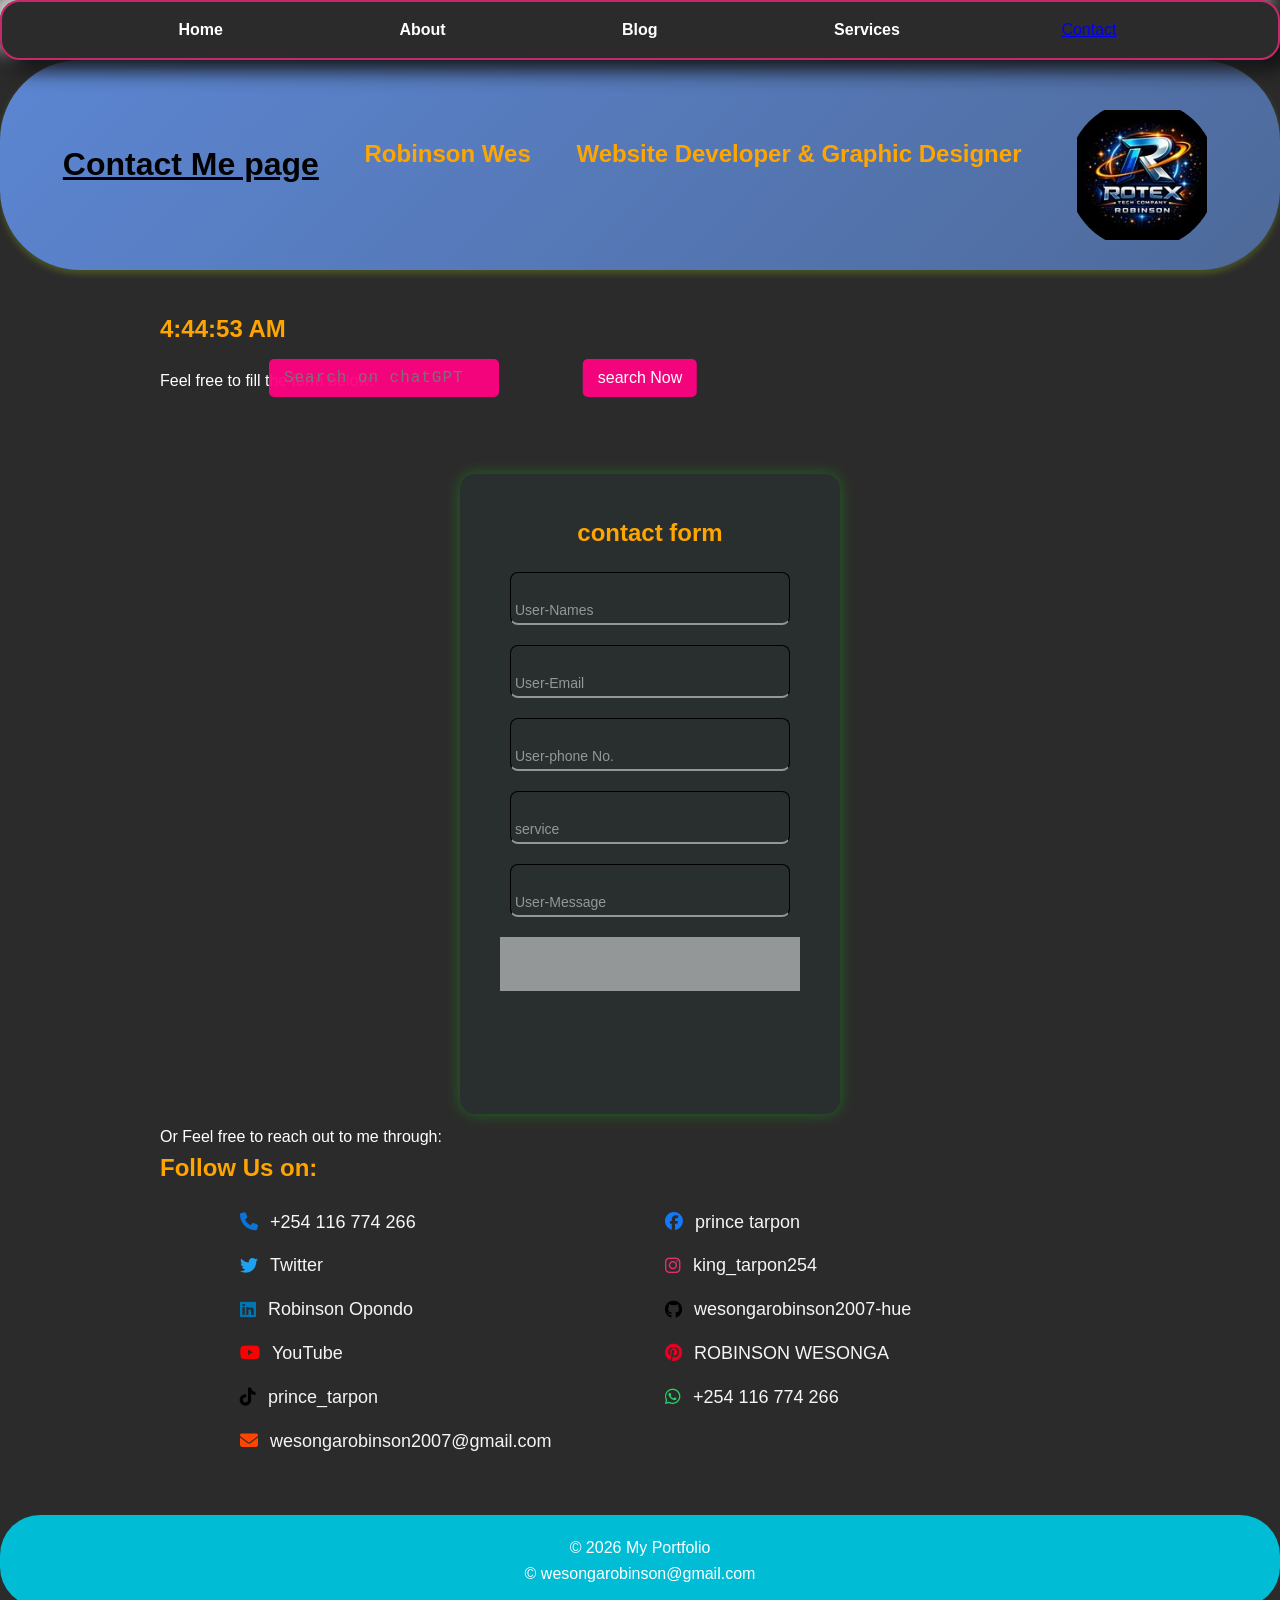
<file: contact.html>
<!DOCTYPE html>
<html>

<head>
    <title>Contact Me</title>
    <!--CSS-->
    <link rel="stylesheet" href="style.css">
    <!--Font Awesome CDN for icons-->
    <link rel="stylesheet" href="https://cdnjs.cloudflare.com/ajax/libs/font-awesome/6.4.0/css/all.min.css">
</head>

<body>



    <nav class="sidebar">
        <ul>
            <li><a href="index.html">Home</a></li>
            <li><a href="about.html">About</a></li>
            <li><a href="blog.html">Blog</a></li>
            <li><a href="services.html">Services</a></li>
            <xcli><a href="contact.html">Contact</a></li>
        </ul>
    </nav>

    <header>
        <h1 style="text-decoration: underline; color: black;">Contact Me page</h1>
        <h2 class="typing"></h2>
        <h2>Website Developer & Graphic Designer</h2>
        <img class="logo" src="images/642961616_18037178177574374_8759530237700538439_n.jpg" alt="image.png">
    </header>

   <form action="https://www.chatGPT.com/results">
        <input type="text" placeholder="Search on chatGPT" name="search_query" class="search-bar">


        <button class="search-button">search Now</button>
    </form>

    <main>
        <h2 id="timebox"></h2>

        <p>Feel free to fill the form below:</p>

        <div class="form-container">
            <h2>contact form</h2>
            <div class="input-box">
                <input type="text" placeholder="">
                <span>User-Names</span>
            </div>
            <div class="input-box">
                <input type="email" placeholder="">
                <span>User-Email</span>
            </div>
            <div class="input-box">
                <input type="tel" placeholder="">
                <span>User-phone No.</span>
            </div>
            <div class="input-box">
                <input type="text" placeholder="">
                <span>service</span>
            </div>
            <div class="input-box">
                <input type="text" placeholder="">
                <span>User-Message</span>
            </div>
            <div class="input-box">
                <input class="eyeball-input" type="password" placeholder="">
                <i class="fa-eyeball"></i>
                <span>user password</span>

            </div>
            <button class="submit-btn">Submit</button>
        </div>

        <p>Or Feel free to reach out to me through:</p>
        <h2 class="reach">Follow Us on:</h2>

        <ul class="contacts">
            <li><i class="fa-solid fa-phone phone"> </i><a href="tel:+254116774266">+254 116 774 266</a></li>
            <li><i class="fa-brands fa-facebook facebook"></i> <a href="https://facebook.com/Prince Tarpon"
                    target="_blank">prince tarpon</a></li>
            <li><i class="fa-brands fa-twitter twitter"></i><a href="https://twitter.com" target="_blank">Twitter</a>
            </li>
            <li><i class="fa-brands fa-instagram instagram"></i> <a href="https://instagram.com/king_tarpon254"
                    target="_blank">king_tarpon254</a></li>
            <li><i class="fa-brands fa-linkedin linkedin"></i> <a href="https://linkedin.com/in/Robinson Opondo"
                    target="_blank">Robinson Opondo</a></li>
            <li><i class="fa-brands fa-github github"></i> <a href="https://github.com/wesongarobinson2007-hue"
                    target="_blank">wesongarobinson2007-hue</a></li>
            <li><i class="fa-brands fa-youtube youtube"></i> <a href="https://youtube.com" target="_blank">YouTube</a>
            </li>
            <li><i class="fa-brands fa-pinterest pinterest"></i> <a href="https://pinterest.com/ROBINSON WESONGA"
                    target="_blank">ROBINSON WESONGA</a></li>
            <li><i class="fa-brands fa-tiktok tiktok"></i> <a href="https://www.tiktok.com/prince_tarpon"
                    target="_blank">prince_tarpon</a></li>
            <li> <i class="fa-brands fa-whatsapp whatsapp"></i> <a href="https://wa.me/254116774266"
                    target="_blank">+254 116 774 266</a></li>
            <li><i class="fa-solid fa-envelope email"></i><a
                    href="mailto:wesongarobinson2007@gmail.com">wesongarobinson2007@gmail.com</a> </li>
        </ul>



    </main>
    <script src="Script.js"></script>

</body>
<footer>
    <p>© 2026 My Portfolio</p>
    &copy; wesongarobinson@gmail.com
</footer>

</html>
</file>
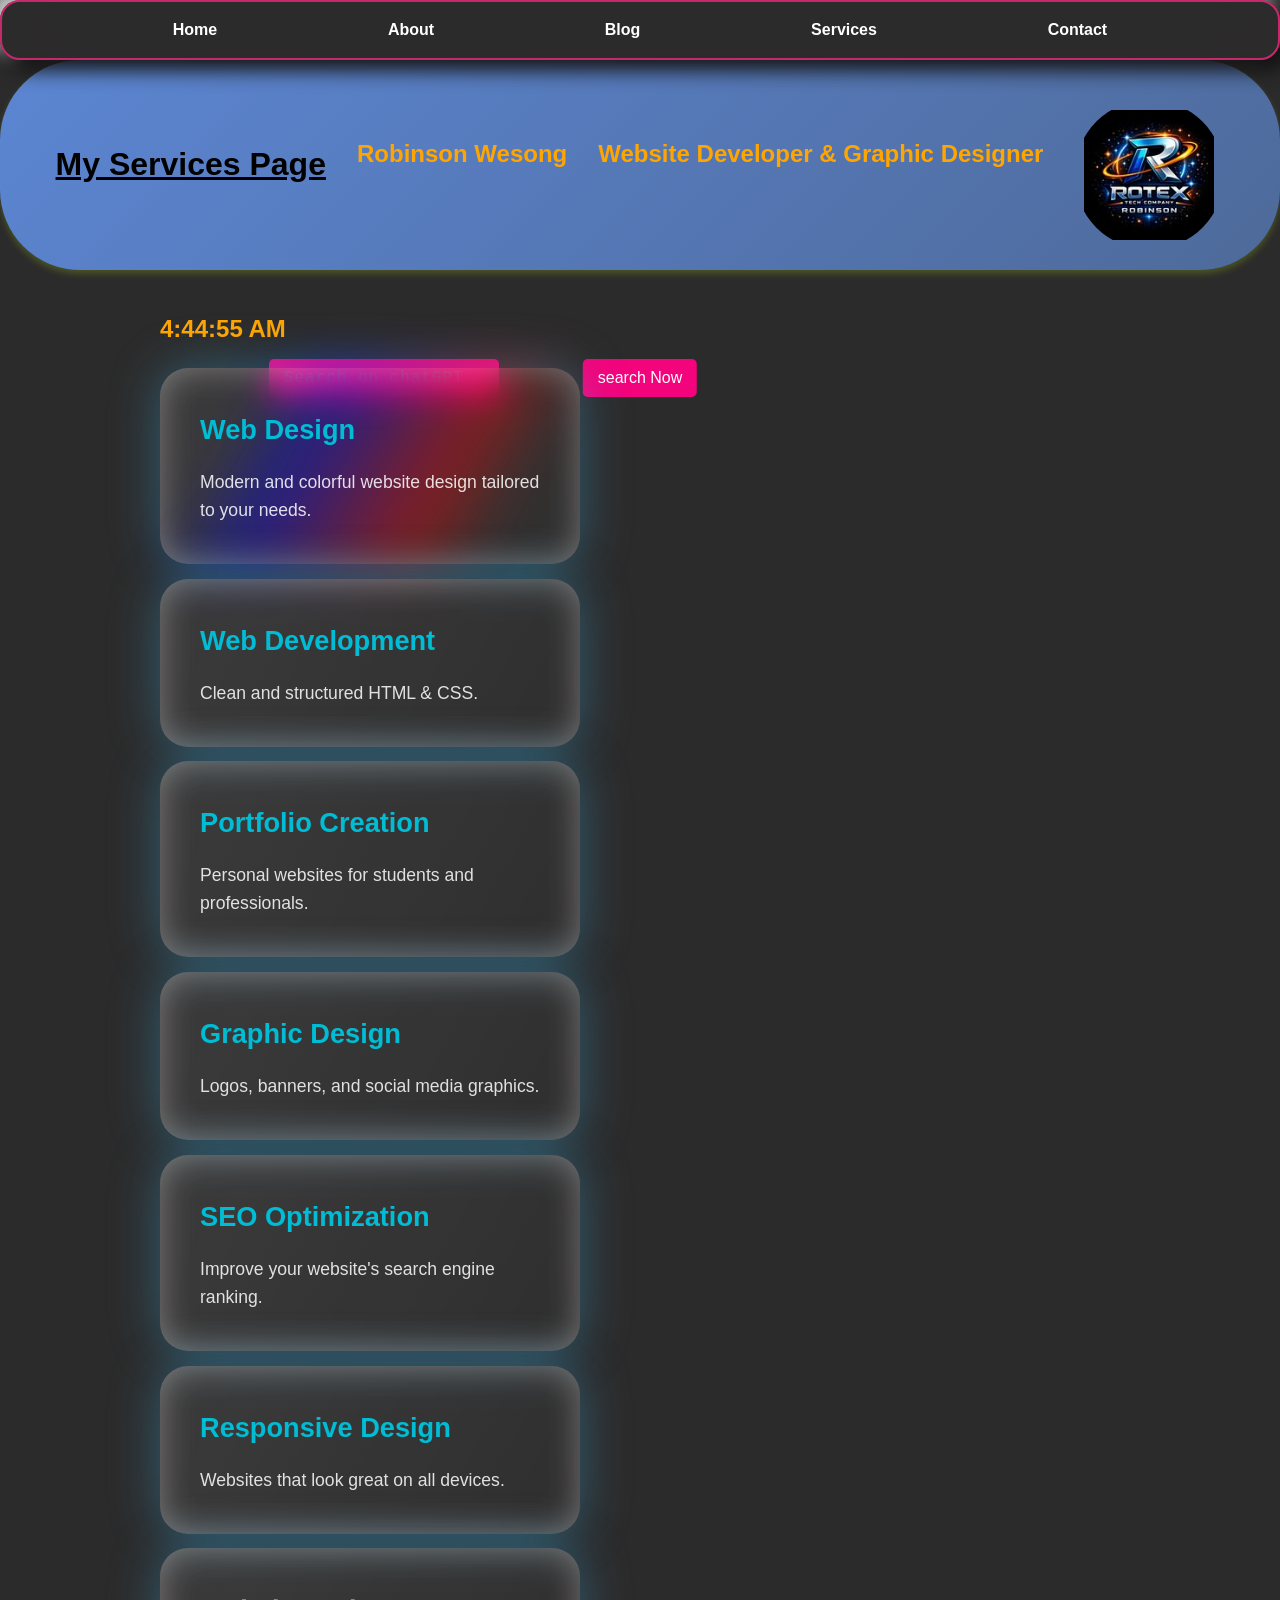
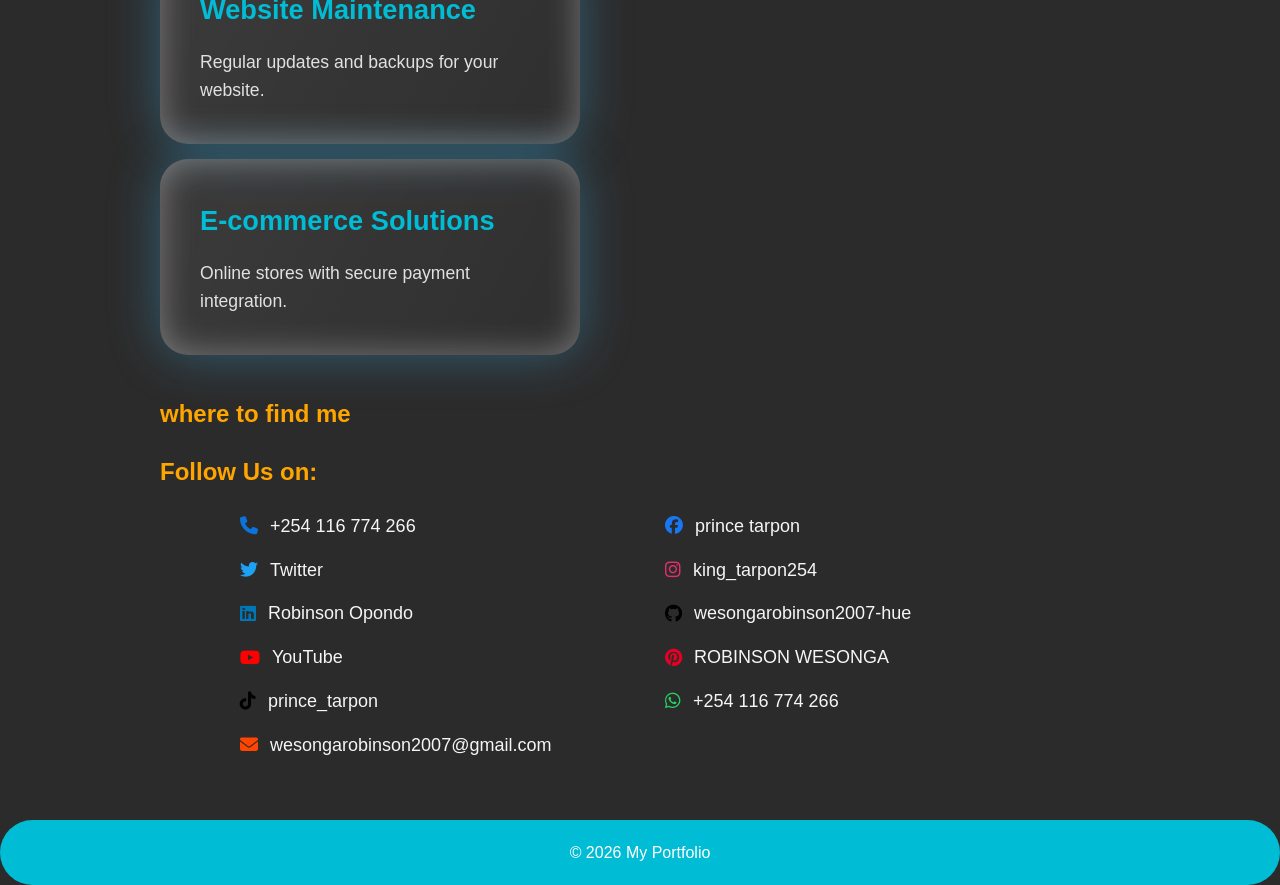
<file: services.html>
<!DOCTYPE html>
<html>

<head>
    <title>Services</title>
    <!--CSS-->
    <link rel="stylesheet" href="style.css">
    <!--Font Awesome CDN for icons-->
    <link rel="stylesheet" href="https://cdnjs.cloudflare.com/ajax/libs/font-awesome/6.4.0/css/all.min.css">
</head>

<body>

    <nav class="sidebar">
        <ul>
            <li><a href="index.html">Home</a></li>
            <li><a href="about.html">About</a></li>
            <li><a href="blog.html">Blog</a></li>
            <li><a href="services.html">Services</a></li>
            <li><a href="contact.html">Contact</a></li>
        </ul>
    </nav>

    <header>
        <h1 style="text-decoration: underline; color: black;">My Services Page</h1>
        <h2 class="typing"></h2>
        <h2>Website Developer & Graphic Designer</h2>
        <img class="logo" src="images/642961616_18037178177574374_8759530237700538439_n.jpg" alt="image.png">
    </header>

    <form action="https://www.chatGPT.com/results">
        <input type="text" placeholder="Search on chatGPT" name="search_query" class="search-bar">


        <button class="search-button">search Now</button>
    </form>
    
    <main>
        <h2 id="timebox"></h2>
        <section class="service">
            <!--==web design section==-->
            <div class="card">
                <h2>Web Design</h2>
                <p>Modern and colorful website design
                    tailored to your needs.</p>
            </div>


            <!--== web development section ==-->
            <div class="card">
                <h2>Web Development</h2>
                <p>Clean and structured HTML & CSS.</p>
            </div>


            <!--== Portfolio creation section ==-->
            <div class="card">
                <h2>Portfolio Creation</h2>
                <p>Personal websites for students and professionals.</p>
            </div>


            <!--== Graphic Design section ==-->
            <div class="card">
                <h2>Graphic Design</h2>
                <p>Logos, banners, and social media graphics.</p>
            </div>


            <!--== SEO Optimization ==-->
            <div class="card">
                <h2>SEO Optimization</h2>
                <p>Improve your website's search engine ranking.</p>
            </div>


            <!--== Responsive Design ==-->
            <div class="card">
                <h2>Responsive Design</h2>
                <p>Websites that look great on all devices.</p>
            </div>


            <!--== Website Maintenance ==-->
            <div class="card">
                <h2>Website Maintenance</h2>
                <p>Regular updates and backups for your website.</p>
            </div>

            <!--== E-commerce Solutions ==-->
            <div class="card">
                <h2>E-commerce Solutions</h2>
                <p>Online stores with secure payment integration.</p>
            </div>
        </section>

        <h2>where to find me</h2>

        <h2 class="reach">Follow Us on:</h2>

        <ul class="contacts">
            <li><i class="fa-solid fa-phone phone"> </i><a href="tel:+254116774266">+254 116 774 266</a></li>
            <li><i class="fa-brands fa-facebook facebook"></i> <a href="https://facebook.com/Prince Tarpon"
                    target="_blank">prince tarpon</a></li>
            <li><i class="fa-brands fa-twitter twitter"></i><a href="https://twitter.com" target="_blank">Twitter</a>
            </li>
            <li><i class="fa-brands fa-instagram instagram"></i> <a href="https://instagram.com/king_tarpon254"
                    target="_blank">king_tarpon254</a></li>
            <li><i class="fa-brands fa-linkedin linkedin"></i> <a href="https://linkedin.com/in/Robinson Opondo"
                    target="_blank">Robinson Opondo</a></li>
            <li><i class="fa-brands fa-github github"></i> <a href="https://github.com/wesongarobinson2007-hue"
                    target="_blank">wesongarobinson2007-hue</a></li>
            <li><i class="fa-brands fa-youtube youtube"></i> <a href="https://youtube.com" target="_blank">YouTube</a>
            </li>
            <li><i class="fa-brands fa-pinterest pinterest"></i> <a href="https://pinterest.com/ROBINSON WESONGA"
                    target="_blank">ROBINSON WESONGA</a></li>
            <li><i class="fa-brands fa-tiktok tiktok"></i> <a href="https://www.tiktok.com/prince_tarpon"
                    target="_blank">prince_tarpon</a></li>
            <li> <i class="fa-brands fa-whatsapp whatsapp"></i> <a href="https://wa.me/254116774266"
                    target="_blank">+254 116 774 266</a></li>
            <li><i class="fa-solid fa-envelope email"></i><a
                    href="mailto:wesongarobinson2007@gmail.com">wesongarobinson2007@gmail.com</a> </li>
        </ul>
    </main>
    <script src="Script.js"></script>


</body>
<footer>
    <p>© 2026 My Portfolio</p>
</footer>


</html>
</file>
<file: style.css>
/* GENERAL STYLES */
* {
    margin: 0;
    padding: 0;
    box-sizing: border-box;
    font-family: Arial, Helvetica, sans-serif;
}

body {
    font-family: Arial, Helvetica, sans-serif;
    line-height: 1.6;
    background: #2c2b2b;
    background-size: cover;
    background-attachment: fixed;
    color: #333;
    border-radius: 80px;
    height: 100vh;
    background-position-x: right;
    background-position: center;
    backface-visibility: hidden;

}


/*search buttons styling*/
.search-bar {
    position: absolute;
    top: 42%;
    left: 30%;
    transform: translate(-50%, -50%);
    filter: blur(10%);
    gap: 25px;
    padding: 10px 15px;
    border-radius: 5px;
    border: none;
    outline: none;
    background: rgba(253, 2, 128, 0.952);
    color: white;
    font-size: 16px;

}

.search-bar:hover {

    box-shadow: 0 5px 15px #00ffff80;
    z-index: 10;
    color: #2c2825;
}

.search-button {
    position: absolute;
    top: 42%;
    left: 50%;
    transform: translate(-50%, -50%);
    filter: blur(10%);
    gap: 25px;
    padding: 10px 15px;
    border-radius: 5px;
    border: none;
    outline: none;
    background: rgba(253, 2, 128, 0.952);
    color: white;
    font-size: 16px;

}

.search-button:hover {

    box-shadow: 0 5px 15px #00ffff80;
    z-index: 10;
    color: #2c2825;
}



/*hire me button styling*/
.button {
    background: linear-gradient(90deg, #00ffff, #00ff80);
    border: none;
    padding: 4px 10px;
    border-radius: 15px;
    color: #000;
    font-weight: bold;
    cursor: pointer;
    transition: 0.4s;

}

.button:hover {
    background: linear-gradient(90deg, #00ff80, #00ffff);
    box-shadow: 0 5px 15px #00ffff80;

}

.button::before {
    content: "";
    position: absolute;
    inset: 0;
    border-radius: 10px;
    background: linear-gradient(150deg, #ff006e, #8400ff, #00ff85, #ffd500, #ff006e);
    background-size: 500%;
    z-index: -1;
    filter: blur(40px);
    opacity: 0;
    transition: opacity 0.3s ease;
}

.button:hover::before {
    opacity: 1;
}

.container {
    max-width: 1200px;
    margin: auto;
    padding: 20px;
}

/*home and its image styling*/
.Home {
    width: 450px;
    height: 80%;
    object-fit: contain;
    margin-top: 40px;
    cursor: cell;

}

.main-body {
    display: flex;
    flex: 1;
}

.main-body-div {
    display: flex;
    flex-direction: column;
}

.main-div {
    display: flex;
    flex-direction: row;
    justify-content: space-between;
}

.Home:hover {
    transition: all 3ms ease-in-out;
    transform: scale(1.05);
    filter: brightness(1.4);
    text-shadow: 0 0 15px rgb(255, 51, 0);
}

.mwecheche{
    padding: 30px;
}
/* NAVIGATION */
nav {
    padding: 15px;
    border-radius: 20px;
    backdrop-filter: blur(30px);
    border: 2px solid rgba(238, 42, 124, 0.8);
    box-shadow: 10px 10px 20px #111, -10px -10px 20px #ddd;

}

nav ul {
    display: flex;
    justify-content: space-evenly;
    list-style: none;

}

nav ul li {
    margin: 0 15px;

}

nav ul li a {
    color: white;
    text-decoration: none;
    font-weight: bold;
}

nav ul li a:hover {
    color: #facc15;
    background: linear-gradient(to right bottom, cyan, #9c029c);
    position: sticky;
    transition: 0.2s ease-in-out;
    margin: 12px;
    width: 94px;
    top: 0;
    left: 0;
    padding: 15px;
    border-radius: 20px;
}

/*the hero section*/
.hero {
    background: olive;
    color: antiquewhite;
    padding: 50px;
    text-align: center;
    border-radius: 18px;
}

.hero:hover {
    box-shadow: 0 5px 15px #00ffff80;
    background-color: maroon;
    position: sticky;
    transition: 0.2s ease-in-out;
}

/* HEADER SECTION */
header {
    background: linear-gradient(135deg, #5c86d3, #4e6a9a);
    color: #fff;
    padding: 20px 40px;
    display: flex;
    align-items: center;
    justify-content: space-around;
    box-shadow: 0 4px 6px rgba(191, 243, 5, 0.2);
    border-radius: 80px;
}

header:hover {
    box-shadow: 0 0 15px rgba(13, 241, 13, 0.3);
    transform-style: preserve-3d;
    transform: perspective(1000px);
    background: linear-gradient(to right bottom, cyan, #9c029c);
    filter: blur(20%)
}


header img {
    padding: 10px;
    width: 150px;
    border-radius: 15px;
    margin-top: 1px;
    display: flex;

}

.image {
    width: 30%;
    height: auto;
    border-radius: 20px;
    margin-top: 20px;
    justify-content: space-between;
}

.logo {
    width: 150px;
    height: 100%;
    clip-path: circle(50%);
    margin-top: 20px;
    display: flex;
    border: #eef113;
    box-shadow: rgb(17, 19, 18);
    justify-content: center;
    align-items: center;
    -webkit-box-reflect: left 0px linear-gradient(transparent, transparent, #0005);
}

/* MAIN CONTENT */
main {
    padding: 40px 20px;
    max-width: 1000px;
    margin: auto;
    color: black;
}

section {
    margin-bottom: 40px;
}

section h2 {
    color: orange;
    margin-bottom: 15px;
}

section .services {
    display: flex;
    flex-wrap: wrap;
    gap: 20px;
}

/* THE FLOATING CARDS STYLING */
.card {
    width: min(420px, 90vw);
    background: linear-gradient(120deg, rgba(255, 255, 255, 0.08), rgba(255, 255, 255, 0.02));
    backdrop-filter: blur(16px);
    box-shadow: 0 0 50px rgba(56, 189, 248, 0.35), inset 0 0 35px rgba(255, 255, 255, 0.35);
    transform-style: preserve-3d;
    transform: perspective(1000px);
    animation: float 6s ease-in-out infinite;
    position: relative;
    padding: 2.5rem;
    margin: 15px 0;
    border-radius: 28px;

}

.card h2 {
    color: #00bcd4;
    font-size: 1.7rem;
    margin-bottom: 1rem;
}

.card p {
    color: white;
    opacity: 0.85;
    font-size: 1.1rem;
    line-height: 1.6;
}

.card::before {
    content: "";
    position: absolute;
    inset: -2px;
    background: linear-gradient(120deg, transparent 20%, var(--c1), var(--c2), var(--c3), transparent 80%);
    filter: blur(25px);
    opacity: 0.4;
    z-index: -1;
    animation: holo 4s linear infinite;
}

.card:nth-child(1)::before {
    --c1: blue;
    --c2: purple;
    --c3: red;
}

.card:hover {
    background: linear-gradient(to right bottom, cyan, #9c029c);
    position: sticky;
    transition: 400ms ease-in-out;
    transform: skew(30deg, 20deg);
}

@keyframes holo {
    to {
        background-position: 400% 0;
    }
}

@keyframes float {

    0%,
    100% {
        transform: rotateX(12deg) rotateY(-10deg) translateY(0);
    }

    50% {
        transform: rotateX(18deg) rotateY(12deg) translateY(-25px);
    }
}


/* General paragraph h1 and h2 styling */

p {
    color: white;

}

h1 {
    color: black;
}

h2 {
    color: orange;
    margin-bottom: 20px;
}

/* The contact form styling*/

.form-container {
    background: rgba(19, 80, 82, 0.1);
    margin-bottom: 10px;
    margin-left: 300px;
    margin-top: 80px;
    padding: 40px;
    border-radius: 15px;
    width: 380px;
    height: 640px;
    text-align: center;
    box-shadow: 0 0 15px rgba(13, 241, 13, 0.3);
    transform-style: preserve-3d;
    transform: perspective(1000px);
}

/*password section*/

input {
    font-family: monospace;
    font-size: 1rem;
    padding: 0.5rem 1rem;
    padding-right: 4rem;
    letter-spacing: 0.1ch;
    border-radius: 6px;
    color: var(--color-alpha);
    border-color: var(--color-alpha);
    border-style: solid;
    background: var(--input-bg);
    outline: none;
    transition: border-color 0.2s, color 0.2s;

}


.input-box {
    position: relative;
    margin: 20px 0;
}

.input-box input {
    width: 280px;
    padding: 15px 28px;
    background: none;
    border: 1px solid black;
    border-radius: 8px;
    outline: none;
    color: #fff;
    font-size: 18px;
    border-bottom: 2px solid rgba(255, 255, 255, 0.5);
    transition: 0.4s;
}

.input-box label {
    position: absolute;
    top: 15px;
    left: 15px;
    color: black;
    font-size: 14px;
    pointer-events: none;
    transition: 3s;
}

.input-box input:focus+label,
.input-box input:valid+label {
    top: -9px;
    background-color: black;
    font-size: 13px;
    padding: 2px 7px;
    color: white;
    border-radius: 12px;
}

.input-box input:focus {
    border-color: #00ffff;
    box-shadow: 0 5px 15px rgba(255, 255, 255, 0.3);
}

.input-box span {
    position: absolute;
    top: 50%;
    left: 15px;
    color: rgba(255, 255, 255, 0.5);
    font-size: 14px;
    pointer-events: none;
    transition: translateY(-50%);
}

.input-box input:focus+span,
.input-box input:not(:placeholder-shown)+span {
    top: 5px;
    font-size: 10px;
    color: #00ffff;
}

.submit-btn {
    background: linear-gradient(90deg, #00ffff, #00ff80);
    border: none;
    padding: 12px 30px;
    border-radius: 25px;
    color: #000;
    font-weight: bold;
    cursor: pointer;
    transition: 0.4s;
    margin-top: 10px;
}

.submit-btn:hover {
    background: linear-gradient(90deg, #00ff80, #00ffff);
    box-shadow: 0 5px 15px #00ffff80;
}

.submit-btn::before {
    content: "";
    position: absolute;
    inset: 0;
    border-radius: 10px;
    background: linear-gradient(150deg, #ff006e, #8400ff, #00ff85, #ffd500, #ff006e);
    background-size: 500%;
    z-index: -1;
    filter: blur(40px);
    opacity: 0;
    transition: opacity 0.3s ease;
}

.submit-btn:hover::before {
    opacity: 1;
}

.contacts {
    list-style: none;
    padding: 0px;
    max-width: 800px;
    margin: 20px auto;
    font-size: 18px;
    display: grid;
    grid-template-columns: repeat(auto-fit, minmax(300px, 1fr));
    /* 2 columns if screen is wide*/
    gap: 15px 50px;
    /*row and column gap */
}

.contacts li {
    display: flex;
    align-items: center;
    gap: 12px;
    /*space between icon and text*/

}

.contacts li:hover {
    background: linear-gradient(to right bottom, cyan, #9c029c);
    color: black;
    font-weight: bold;
    border-radius: 20px;
    position: relative;
    transition: 0.2s ease-in-out;
    margin: 12px;
    top: 0;
    left: 0;
    padding: 15px;
}


/*Colored icons*/
.contacts i.phone {
    color: #0a74da;
}

.contacts i.instagram {
    color: #E1306C;
}

.contacts i.tiktok {
    color: #010101;
}

.contacts i.whatsapp {
    color: #25D366;
}

.contacts i.email {
    color: #FF4500;
}

.contacts i.linkedin {
    color: #0077B5;
}

.contacts i.facebook {
    color: #1877F2;
}

.contacts i.github {
    color: #000000;
}

.contacts i.pinterest {
    color: #E60023;
}

.contacts i.youtube {
    color: #FF0000;
}

.contacts i.twitter {
    color: #1DA1F2;
}

/*Links*/
.contacts a {
    text-decoration: none;
    color: whitesmoke
}

.contacts a:hover {
    color: #ff4500;
}

/*card section styling*/
.one {
    display: flex;
    flex-direction: row;
    align-items: flex-start;
    justify-content: space-around;
    padding: 20px;
}

/* FOOTER */
footer {
    text-align: center;
    padding: 20px;
    background: #00bcd4;
    color: white;
    border-radius: 40px;
}

@media (max-width: 500px) {
    .one {
        flex-direction: column;
        top: 15px;
        right: 5px;
        padding: 5px;
        justify-content: center;


    }

    .contacts {
        align-items: center;
        flex-direction: column;
        justify-content: center;
        padding: 15px;
    }

    .form-container {
        margin-left: 15px;
    }

    header {
        padding: 0;
        margin: 0;
        justify-content: center;
    }

    .paragraph {
        font-size: 1px;
        font-family: 'Times New Roman', Times, serif;
        text-align: center;
    }

    p {
        font-size: x-small;
    }

    h2 {
        color: gold;
        font-size: medium;
    }

    h1 {
        color: rgb(75, 245, 8);
        font-size: large;
    }

    .logo {
        width: 100px;
        height: 100%;
        border-radius: 50%;
        margin-top: 10px;
    }

    .search-bar {
        top: 27%o;
        left: 48%;
        padding: 6px 12px;
    }

    .search-button {
        top: 35%;
        left: 50%;
        padding: 6px 12px;
    }
    .Home {
    width: 150px;
    height: 30%;
    border-radius: 50%;
    object-fit: contain;
    margin-top: 40px;
    cursor: cell;

}
}
</file>
